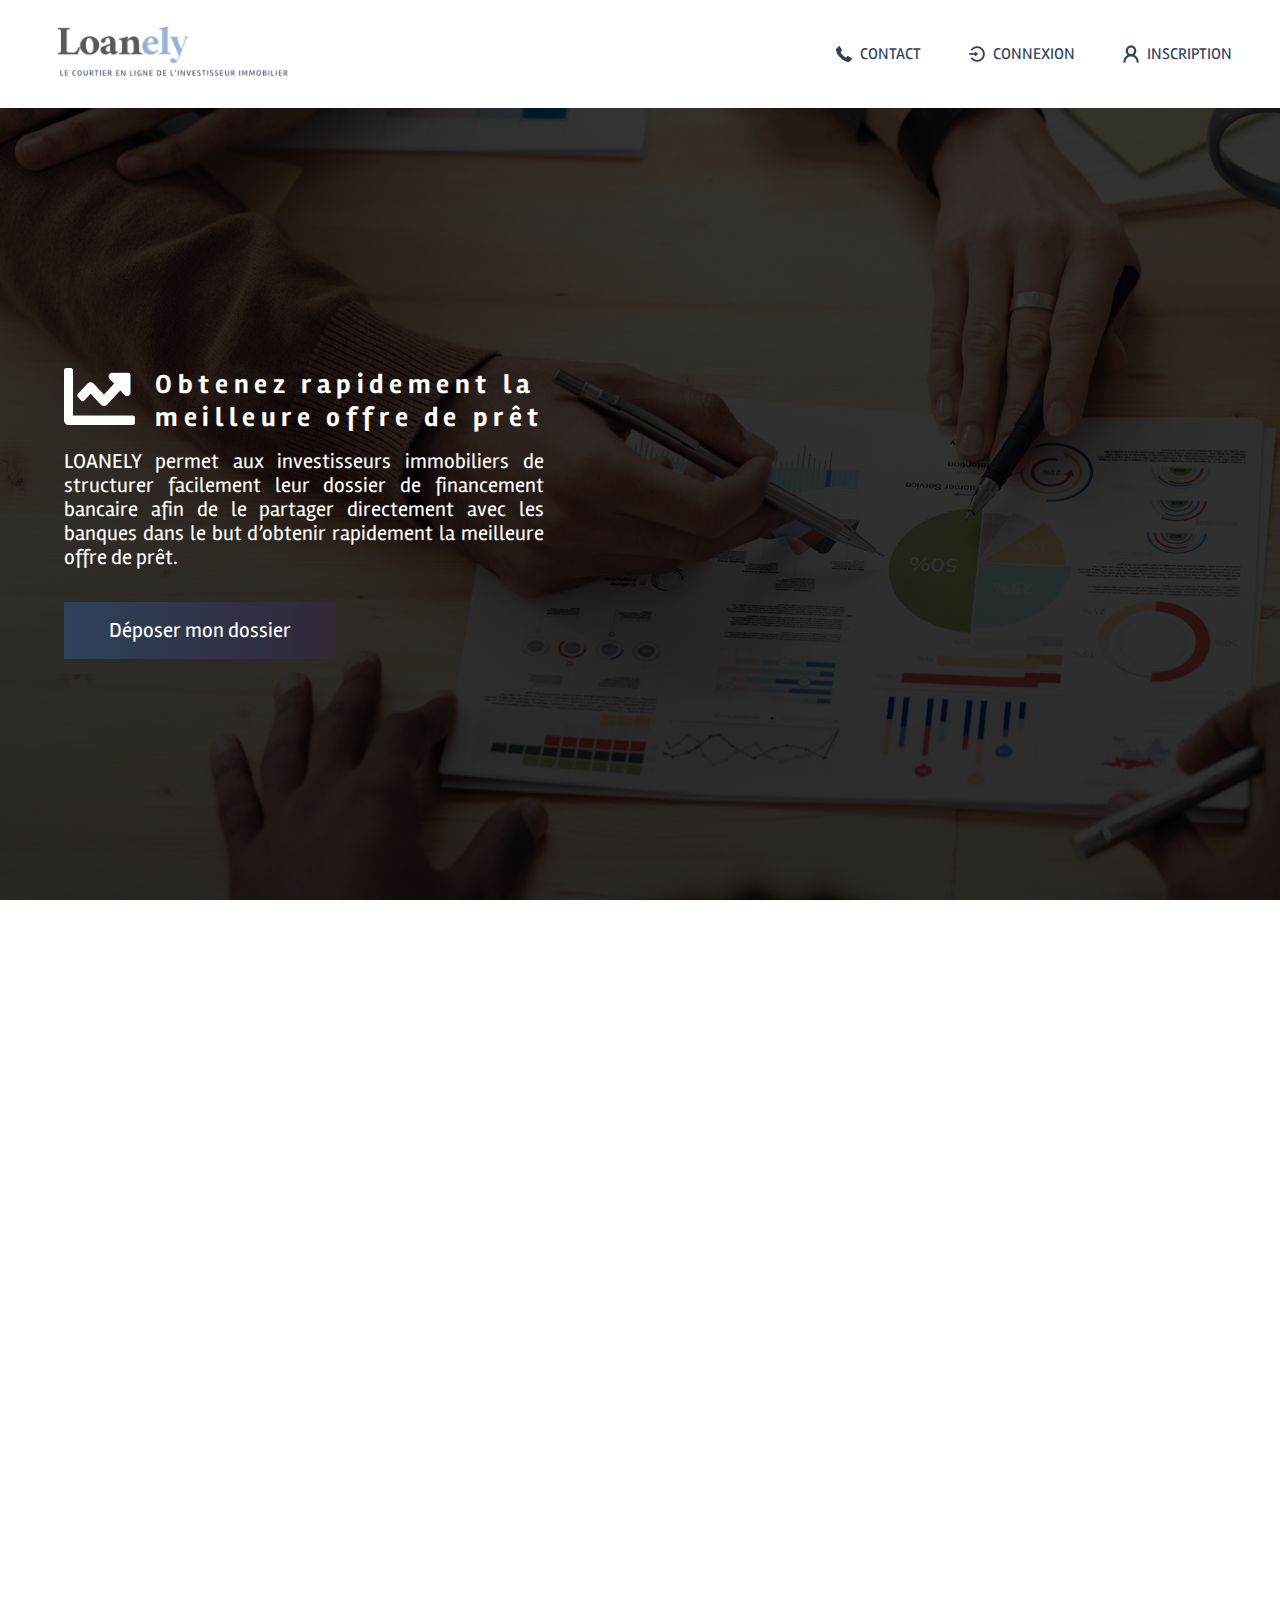
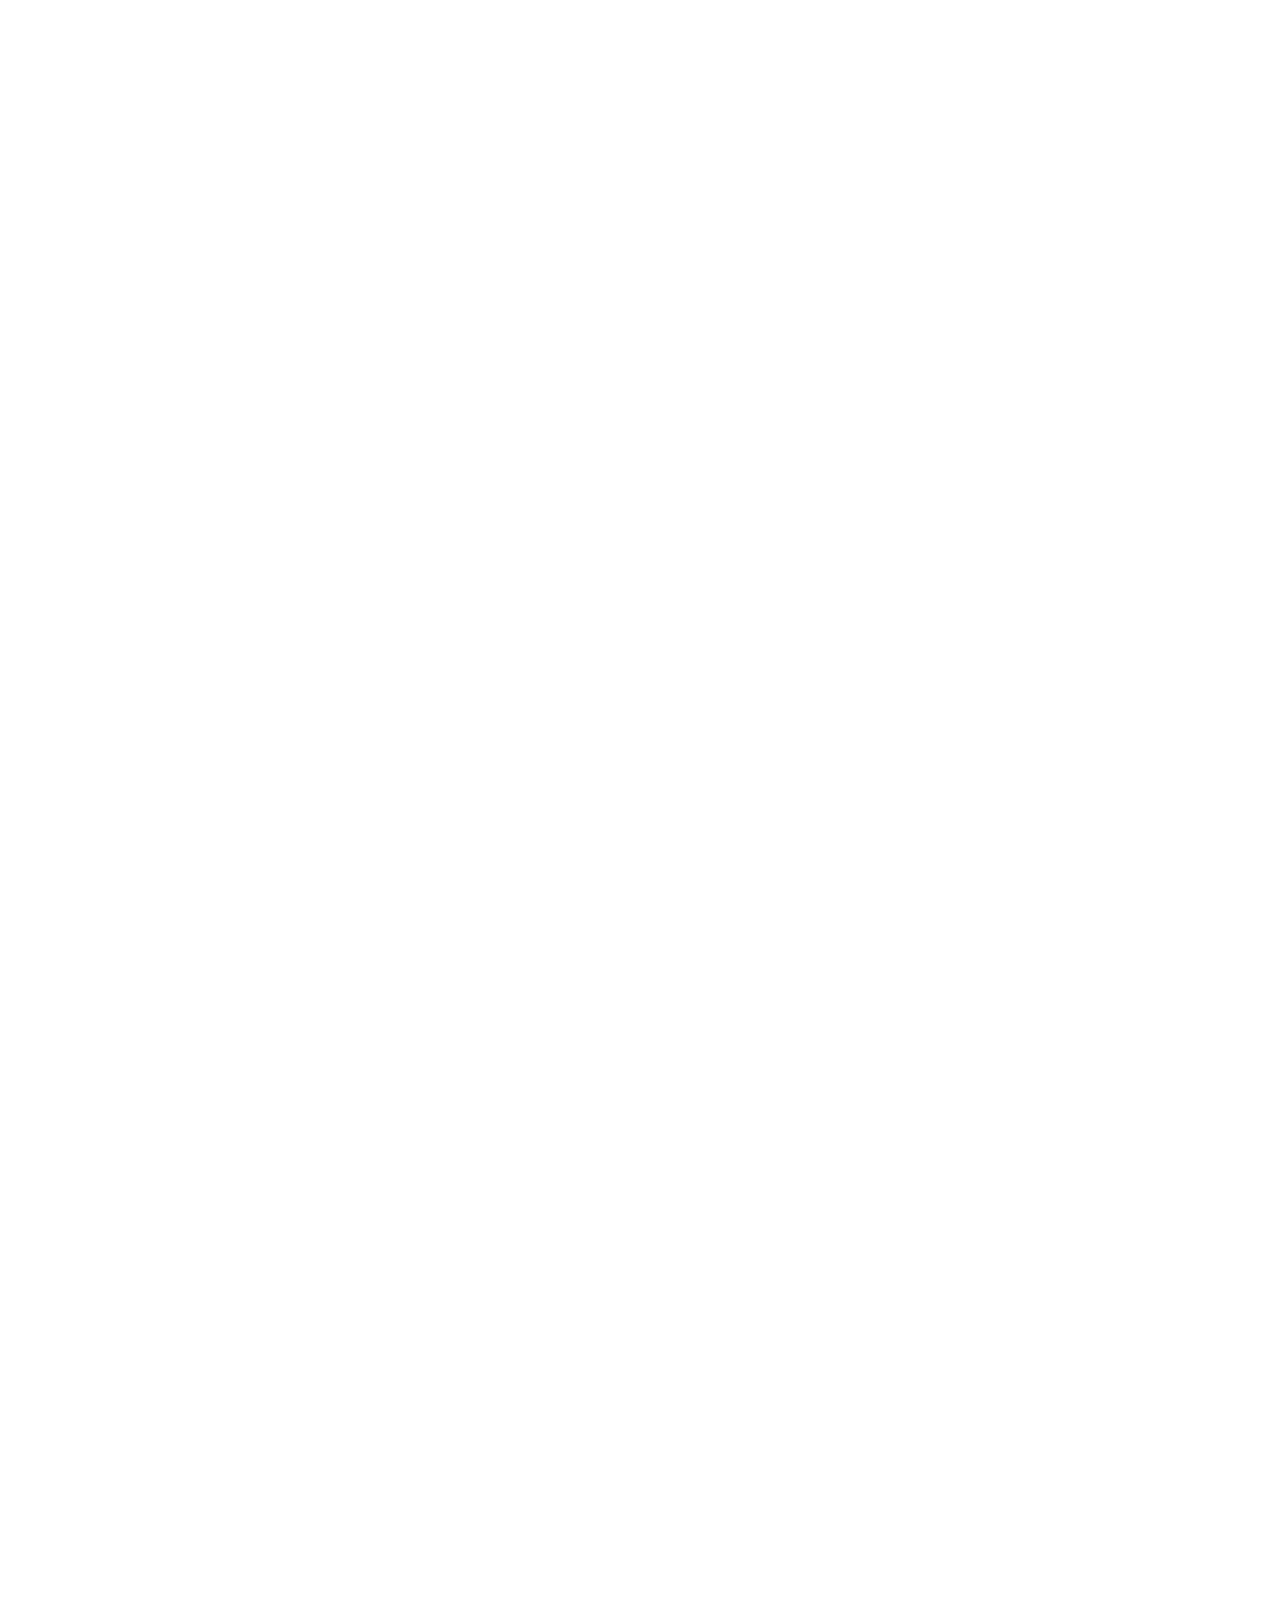
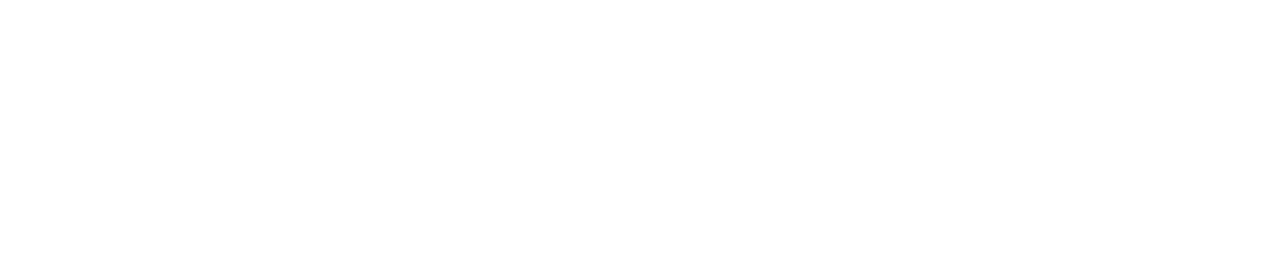
<file: index.html>
<!DOCTYPE html>
<html lang="fr">

<head>
    <meta charset="UTF-8">
    <meta name="viewport" content="width=device-width, initial-scale=1.0">
    <meta http-equiv="X-UA-Compatible" content="ie=edge">


    <link rel="stylesheet"
        href="https://cdnjs.cloudflare.com/ajax/libs/OwlCarousel2/2.1.6/assets/owl.carousel.min.css" />
    <link rel="stylesheet"
        href="https://cdnjs.cloudflare.com/ajax/libs/OwlCarousel2/2.1.6/assets/owl.theme.default.min.css" />
    <link rel="stylesheet" href="./css/index.css">
    <title>Loanely</title>
</head>

<body>


    <header>

        <!-- =================================NAV STARTS HERE===================================== -->
        <nav>
            <div id="logo">
                <img src="./assets/logos/loanelyLogoSlogan.png" alt="logo">
            </div>

            <div id="menu">

                <ul>
                    <li><a href="./html/contact.html"> <img src="./assets/icons/accueil/contact.png" alt=""> CONTACT</a>
                    </li>
                    <li><a href="#"> <img src="./assets/icons/accueil/connexion.png" alt=""> CONNEXION</a></li>
                    <li><a href="./html/inscription.html"> <img src="./assets/icons/accueil/inscription.png" alt="">
                            INSCRIPTION</a></li>
                </ul>

            </div>
        </nav>

    </header>

    <!-- =================================MAIN STARTS HERE===================================== -->


    <main>

        <!-- ====================SECTION 1 STARTS HERE============================ -->
        <section>
            <article>
                <div class="txt-photo">
                    <img id="indice" src="./assets/icons/accueil/indice.png" alt="">
                    <h1> Obtenez rapidement la <br> meilleure offre de prêt</h1>
                </div>
                <div class="txt">
                    <p>LOANELY permet aux investisseurs immobiliers de structurer facilement leur dossier de financement
                        bancaire afin de le partager directement avec les banques dans le but d’obtenir rapidement la
                        meilleure offre de prêt.</p>
                </div>
                <a href="./html/formulaire.html">Déposer mon dossier</a>

            </article>
        </section>


        <!-- ====================SECTION 2 STARTS HERE============================ -->

        <section>
            <article>
                <div class="allIcons">
                <div class="demarche-icon">
                    <img class="pictos" src="./assets/icons/accueil/form.png" alt="">
                    <h3>Remplir le formulaire</h3>
                    <img src="./assets/icons/accueil/deuxPoints.png" alt="">
                </div>

                <div class="demarche-icon">
                    <img class="pictos" src="./assets/icons/accueil/upload.png" alt="">
                    <h3>Déposer vos documents</h3>
                    <img src="./assets/icons/accueil/deuxPoints.png" alt="">
                </div>

                <div class="demarche-icon">
                    <img class="pictos" src="./assets/icons/accueil/USER.png" alt="">
                    <h3>Valider votre inscription</h3>
                    <img src="./assets/icons/accueil/deuxPoints.png" alt="">
                </div>

                <div class="demarche-icon">
                    <img class="pictos" src="./assets/icons/accueil/hand.png" alt="">
                    <h3>Recevez les meileurs offres<br>dans votre espace personnel</h3>
                </div>
            </div>
            </article>

            <article>
                <h2>NOUVEAU PROJET<br>DANS LES CARTONS?</h2>
                <p>Pellentesque varius vehicula erat ac dignissim. Donec auctor, nibh quis lobortis feugiat, <br> lorem
                    magna
                    bibendum metus, id rutrum mi ex a urna. <br> Duis sed diam vestibulum, mattis velit eu, maximus
                    velit lorem magna.
                </p>
                <a href="./html/formulaire.html">Démarrer mon Projet</a>

                <p>Déjà inscrit?<a href='#'>Se connecter</a></p>
                <a href="./html/calculMensualite.html">Calculez votre mensualité</a>


            </article>


        </section>


        <!-- ====================SECTION 3 STARTS HERE============================ -->

        <section>

            <article class="slide">
                <img src="./assets/icons/accueil/circleQuoi.png" alt="">
                <p>Pellentesque varius vehicula erat ac dignissim. Donec auctor, nibh quis lobortis feugiat, lorem magna
                    bibendum metus, id rutrum mi ex a urna. <br> <br> Duis sed diam vestibulum, mattis velit eu, maximus
                    velit.
                    Pellentesque varius vehicula erat ac dignissim. Donec auctor, nibh quis lobortis feugiat, lorem
                </p>
                <a href=""><img src="./assets/icons/accueil/plus.png" alt="">&nbsp;En savoir plus</a>
            </article>


            <article class="slide">
                <img src="./assets/icons/accueil/circlePourquoi.png" alt="">
                <p>Pellentesque varius vehicula erat ac dignissim. Donec auctor, nibh quis lobortis feugiat, lorem magna
                    bibendum metus, id rutrum mi ex a urna. Duis sed <br> <br> diam vestibulum, mattis velit eu, maximus
                    velit.
                    Pellentesque varius vehicula erat ac dignissim. Donec auctor, nibh quis lobortis feugiat, lorem
                </p>
                <a href=""><img src="./assets/icons/accueil/plus.png" alt="">&nbsp;En savoir plus</a>
            </article>

            <article class="slide">
                <img src="./assets/icons/accueil/circleComment.png" alt="">
                <p>Pellentesque varius vehicula erat ac dignissim. Donec auctor, nibh quis lobortis feugiat, lorem magna
                    bibendum metus, id rutrum mi ex a urna. Duis sed diam vestibulum. <br> <br> Mattis velit eu, maximus
                    velit.
                    Pellentesque varius vehicula erat ac dignissim. Donec auctor, nibh quis lobortis feugiat, lorem
                </p>
                <a href=""><img src="./assets/icons/accueil/plus.png" alt="">&nbsp;En savoir plus</a>
            </article>

            <article class="slide">
                <img src="./assets/icons/accueil/circlePourquoi1.png" alt="">
                <p>Pellentesque varius vehicula erat ac dignissim. Donec auctor, nibh quis lobortis feugiat, lorem magna
                    bibendum metus, id rutrum mi ex a urna. Duis sed diam vestibulum, mattis velit eu, maximus velit.
                    <br> <br>
                    Pellentesque varius vehicula erat ac dignissim. Donec auctor, nibh quis lobortis feugiat, lorem
                </p>

                <a href=""><img src="./assets/icons/accueil/plus.png" alt="">&nbsp;En savoir plus</a>
            </article>
            <p id="btn-left">&#8249;</p>
            <p id="btn-right">&#8250;</p>

        </section>






        <!-- ====================SECTION 4 STARTS HERE============================ -->
        <section>

            <article>

                <div class="stat-txt">
                    <p>Pellentesque varius vehicula erat ac dignissim. Donec auctor, nibh quis lobortis feugiat, lorem
                        magna bibendum metus, id rutrum mi ex a urna. <br> Duis sed diam vestibulum, mattis velit eu,
                        maximus
                        velit.</p>
                </div>

                <div class="stat-nums">
                    <div class="txt-percentage">
                        <h3>Rapidité</h3>
                        <h3>90%</h3>
                    </div>
                    <div class="txt-percentage">
                        <h3>Taux d’acceptation</h3>
                        <h3>70%</h3>
                    </div>
                    <div class="txt-percentage">
                        <h3>Investisseurs</h3>
                        <h3>378</h3>
                    </div>
                    <div class="txt-percentage">
                        <h3>Visiteurs par jour</h3>
                        <h3>1736</h3>
                    </div>

                </div>
            </article>

            <div class="partenaire">
                <h3>Nos Partenaires</h3>
            </div>


            <div class="owl-carousel">
                <img src="./assets/logos/Group 110.png" alt="">
                <img src="./assets/logos/Group 111.png" alt="">
                <img src="./assets/logos/Group 112.png" alt="">
                <img src="./assets/logos/Group 113.png" alt="">
                <img src="./assets/logos/Group 114.png" alt="">
                <img src="./assets/logos/Group 115.png" alt="">
                <img src="./assets/logos/Group 116.png" alt="">
                <img src="./assets/logos/Group 117.png" alt="">
                <img src="./assets/logos/Group 118.png" alt="">
                <img src="./assets/logos/Group 119.png" alt="">
            </div>

        </section>




        <!-- ====================FOOTER STARTS HERE============================ -->




        <footer>

            <div id="logo">
                <img src="./assets/logos/logo bas.png" alt="">
            </div>

            <div class="liens-footer">

                <div>
                    <a href="#">Qui Somme Nous?</a>
                    <a href="./html/interfaceBanque.html">Espace Banque</a>
                    <a href="#">Espace Client</a>
                </div>

                <div>
                    <a href="#">Politique de confidentialité</a>
                    <a href="#">Recrutement</a>
                    <a href="./html/contact.html">Contactez-Nous</a>
                </div>

                <div>
                    <a href="#">Plan de Site</a>
                    <a href="#">CGV</a>
                    <a href="#">Mentions Legales</a>
                </div>

            </div>

        </footer>


    </main>

    <!-- =================  //////// START SCRIPT FOR PARTNERS SLIDER========================== -->

    <script type="text/javascript" src="./js/index.js"></script>

    <script src="https://ajax.googleapis.com/ajax/libs/jquery/3.1.1/jquery.min.js"></script>
    <script src="https://cdnjs.cloudflare.com/ajax/libs/OwlCarousel2/2.1.6/owl.carousel.min.js"></script>
    <script src="./js/caroussel.js"></script>

</body>

</html>
</file>
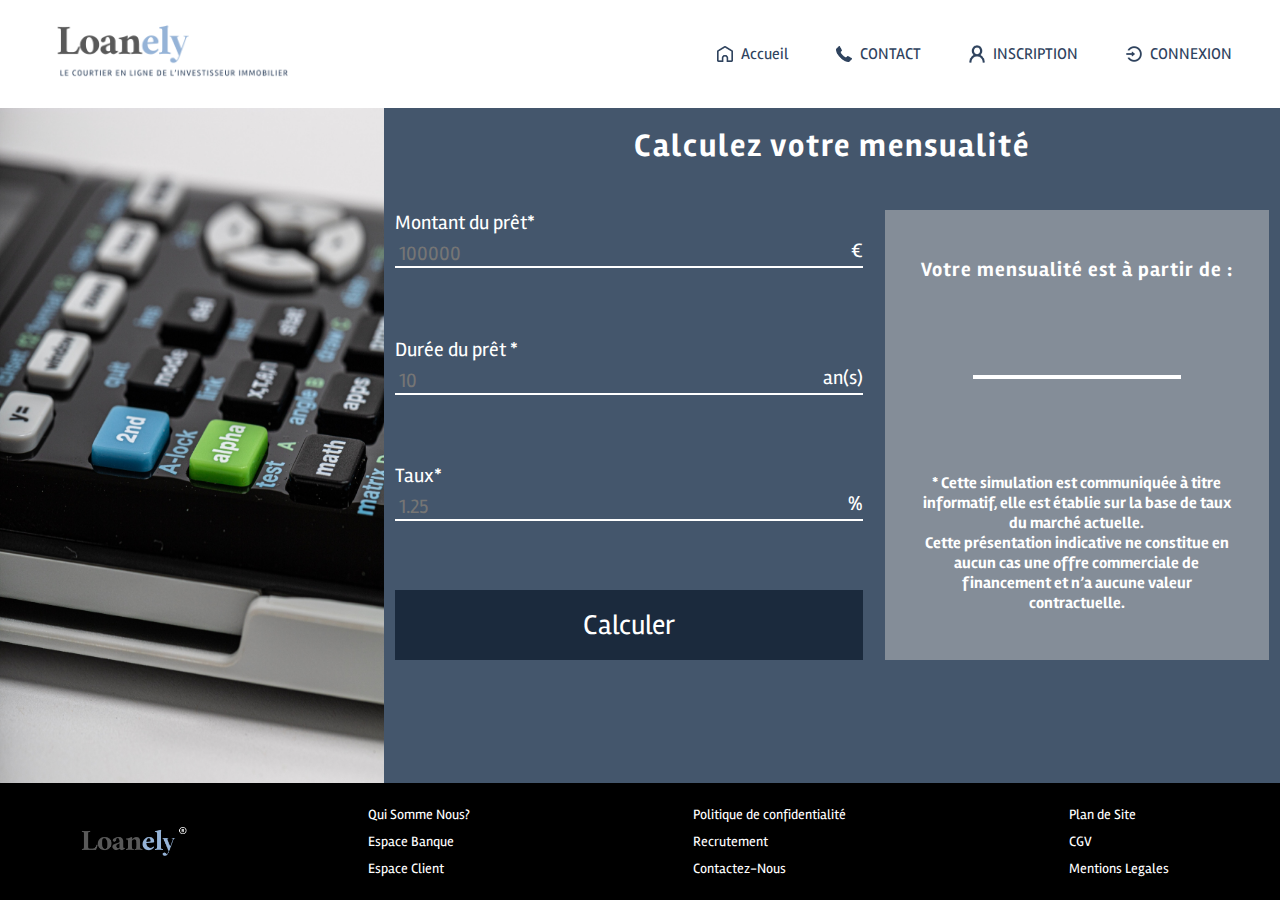
<file: html/calculMensualite.html>
<!DOCTYPE html>
<html lang="fr">

<head>
    <meta charset="UTF-8">
    <meta name="viewport" content="width=device-width, initial-scale=1.0">
    <meta http-equiv="X-UA-Compatible" content="ie=edge">
    <link rel="stylesheet" type="text/css" href="../css/calcul.css">
    <link rel="stylesheet" href="../css/DefautNavFooter.css">
    <title>Calculez votre mensualité</title>
</head>

<main>

    <body>
            <header>
                    <nav>
                      <div id="logo">
                        <img src="../assets/logos/loanelyLogoSlogan.png" alt="logo" />
                      </div>
              
                      <div id="menu">
                        <ul>
                          <li>
                            <a href="../index.html">
                              <img src="../assets/icons/contact/accueil.png" alt="" />
                              Accueil</a
                            >
                          </li>
                          <li>
                            <a href="../html/contact.html">
                              <img src="../assets/icons/accueil/contact.png" alt="" />
                              CONTACT</a
                            >
                          </li>
              
                          <li>
                            <a href="../html/inscription.html">
                              <img src="../assets/icons/accueil/inscription.png" alt="" />
                              INSCRIPTION</a
                            >
                          </li>
              
                          <li>
                            <a href="#">
                              <img src="../assets/icons/accueil/connexion.png" alt="" />
                              CONNEXION</a
                            >
                          </li>
                        </ul>
                      </div>
                    </nav>
                  </header>
        <section>

            <article id='photo'>
                <img id='calculate' src='../assets/images/calcul/calculatrice.png'>
            </article>

            <article id='calcule'>
                <h3>Calculez votre mensualité</h3>
                <div class='containerCalcul'>
                    <div id='containerForm'>
                        <form>
                            <div>
                                <label for='montant'>Montant du prêt*</label><br>
                                <div class='containQuest'>
                                    <input name='montant' value='' type='text' id='montant' step='500' pattern="[0-9]{10}" placeholder='100000'/>
                                    <div class='indic'>€</div>
                                </div>
                            </div>
                            <div>
                                <label for='duree'>Durée du prêt *</label><br>
                                <div class='containQuest'>
                                    <input name='duree' value='' type='text' id='duree' placeholder="10"/>
                                    <div class='indic anneePos'>an(s)</div>
                                </div>
                            </div>
                            <div>
                                <label for='taux'>Taux*</label><br>
                                <div class='containQuest'>
                                    <input name='taux' type='text' step='0.05' value='' id='taux' placeholder="1.25" />
                                    <div class='indic'>%</div>
                                </div>
                            </div>
                            
                                <button id='calculer'>Calculer</button>
                            
                        </form>
                    </div>

                    <div id='containerResult'>

                        <div id='result'>
                            <h4>Votre mensualité est à partir de : </h4>
                            <div id="flex">
                                <span id='result2'></span>
                            </div>
                            <p>* Cette simulation est communiquée à titre informatif, elle est établie sur la base de
                                taux du marché actuelle. <br> Cette présentation indicative ne constitue en aucun cas une
                                offre commerciale de financement et n’a aucune valeur contractuelle.</p>
                        </div>
                    </div>
                </div>
            </article>

        </section>
        <footer>

            <div id="logo">
                <img src="../assets/logos/logo bas.png" alt="">
            </div>

            <div class="liens-footer">

                <div>
                    <a href="#">Qui Somme Nous?</a>
                    <a href="#">Espace Banque</a>
                    <a href="#">Espace Client</a>
                </div>

                <div>
                    <a href="#">Politique de confidentialité</a>
                    <a href="#">Recrutement</a>
                    <a href="#">Contactez-Nous</a>
                </div>

                <div>
                    <a href="#">Plan de Site</a>
                    <a href="#">CGV</a>
                    <a href="#">Mentions Legales</a>
                </div>

            </div>

        </footer>
        <script>
            console.log(document.querySelectorAll('.indic p :nth-child(2)'))
            let calculer = document.getElementById("calculer")
            calculer.addEventListener("click", function (e) {
                e.preventDefault()
                let montant = parseInt(document.getElementById('montant').value);
                let duree = parseInt(document.getElementById('duree').value);
                let taux = parseInt(document.getElementById('taux').value);
                let result = (montant + (montant * (taux / 100))) / duree / 12;
                let afficheResult = document.getElementById('result2');
                afficheResult.textContent = result.toFixed(2) + '€';
            })          
        </script>
    </body>
</main>

</html>
</file>
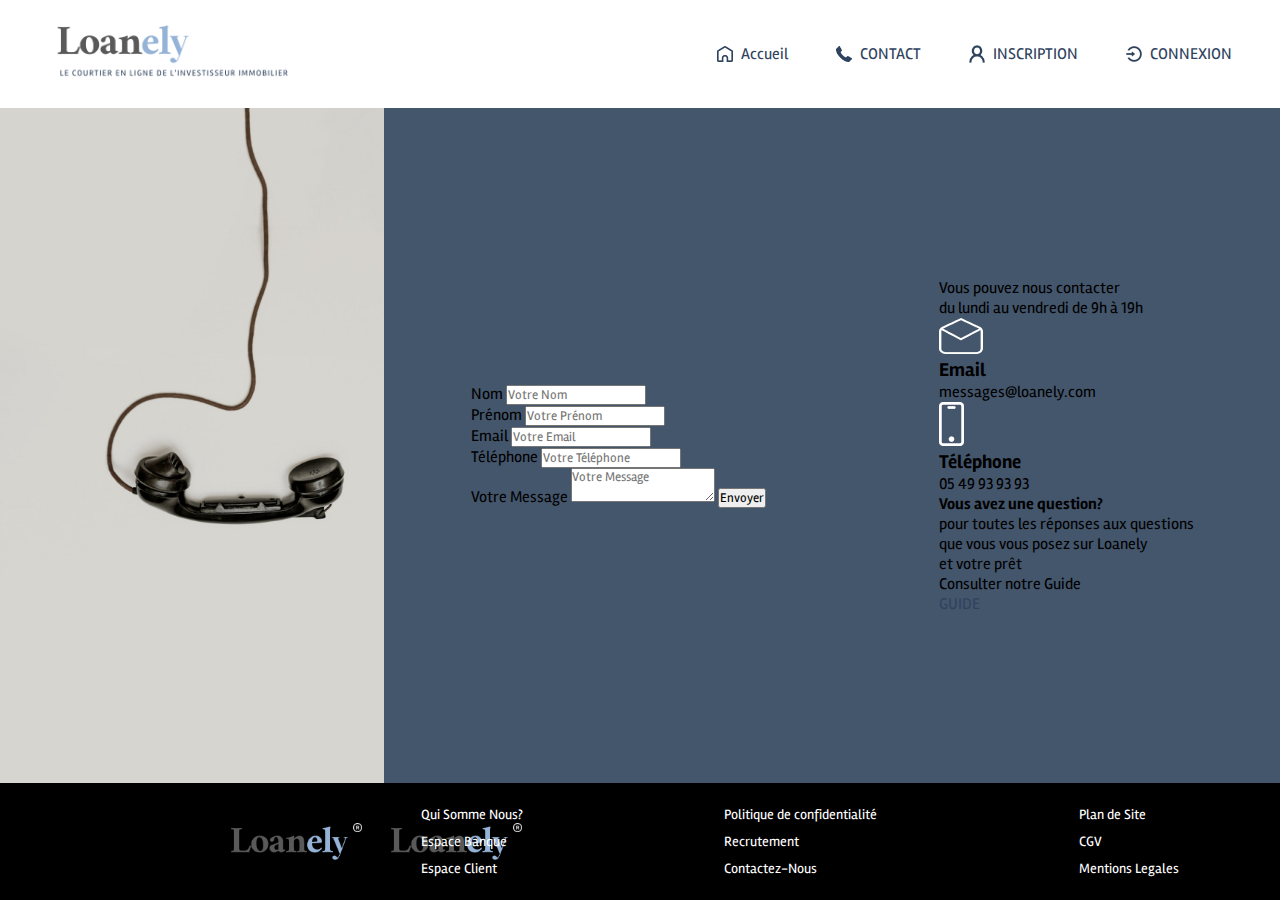
<file: html/contact.html>
<!DOCTYPE html>
<html lang="fr">

<head>
    <meta charset="UTF-8" />
    <meta name="viewport" content="width=device-width, initial-scale=1.0" />
    <meta http-equiv="X-UA-Compatible" content="ie=edge" />
    <link rel="stylesheet" href="../css/DefautNavFooter.css" />
    <link rel="stylesheet" href="../css/contact.css" />
    <title>Contact</title>
</head>

<body>
    <!-- =================================NAV STARTS HERE===================================== -->
    <header>
        <nav>
            <div id="logo">
                <img src="../assets/logos/loanelyLogoSlogan.png" alt="logo" />
            </div>

            <div id="menu">
                <ul>
                    <li>
                        <a href="../index.html">
                            <img src="../assets/icons/contact/accueil.png" alt="" />
                            Accueil</a>
                    </li>
                    <li>
                        <a href="../html/contact.html">
                            <img src="../assets/icons/accueil/contact.png" alt="" />
                            CONTACT</a>
                    </li>

                    <li>
                        <a href="../html/inscription.html">
                            <img src="../assets/icons/accueil/inscription.png" alt="" />
                            INSCRIPTION</a>
                    </li>

                    <li>
                        <a href="#">
                            <img src="../assets/icons/accueil/connexion.png" alt="" />
                            CONNEXION</a>
                    </li>
                </ul>
            </div>
        </nav>
    </header>

    <!-- =================================MAIN STARTS HERE===================================== -->

    <main>
        <section>

            <article class="img-left">
                <!-- <img src="../assets/images/contact/phone.jpg" alt="" /> -->
            </article>

            <article class="info-contact">
                <form name="message" method="post">
                    <div class="lineOne">

                        <div class="nom">
                            <label for="nom">Nom</label>
                            <input type="text" id="nom" name="nom" placeholder="Votre Nom" />
                        </div>

                        <div class="prenom">
                            <label for="prenom">Prénom</label>
                            <input type="text" id="prenom" name="prenom" placeholder="Votre Prénom" />
                        </div>
                    </div>

                    <div class="lineOne">

                        <div class="email">
                            <label for="mail">Email</label>
                            <input type="text" id="email" name="emil" placeholder="Votre Email" />
                        </div>
                        <div class="tel">
                            <label for="telephone">Téléphone</label>
                            <input type="text" id="telephone" name="telephone" placeholder="Votre Téléphone" />
                        </div>
                    </div>
                    <div class="msg">
                        <label for="message">Votre Message</label>
                        <textarea id="message" name="message" placeholder="Votre Message"></textarea>
                        <input type="submit" value="Envoyer">
                    </div>

                </form>

                <div class="txt">
                    <p>
                        Vous pouvez nous contacter <br />
                        du lundi au vendredi de 9h à 19h
                    </p>
                    <div class="contain-info">
                        <div class="adresse-mail">
                            <img src="../assets/icons/contact/mail.png" alt="" />
                            <h3>Email</h3>
                        </div>
                        <p>messages@loanely.com</p>
                    </div>

                    <div class="contain-info">
                        <div class="phone">
                            <img src="../assets/icons/contact/mobile.png" alt="" />
                            <h3> Téléphone</h3>
                        </div>
                        <p>05 49 93 93 93</p>
                    </div>

                    <p>
                        <strong>Vous avez une question?</strong> <br />
                        pour toutes les réponses aux questions <br> que vous vous posez sur Loanely<br>
                        et votre prêt<br> Consulter notre Guide
                    </p>
                    <a class="guide" href="../html/guide.html" style="align-self: center;">GUIDE</a>
                </div>
            </article>
        </section>
    </main>

    <!-- =================================FOOTER HERE===================================== -->
    <footer>
        <div id="logo">
<<<<<<< HEAD
<<<<<<< HEAD

            <img src="../assets/logos/logo bas.png" alt="logo">

=======
            <img src="../assets/logos/logo bas.png" alt="" />
>>>>>>> dc26c0da7f7679a9c39b5f061fcd5aefb8ac95ab
=======


            <img src="../assets/logos/logo bas.png" alt="logo">


            <img src="../assets/logos/logo bas.png" alt="" />

>>>>>>> 72f91f4f97de2e4134ae96c1b9a6d41164718ec8
        </div>

        <div class="liens-footer">
            <div>
                <a href="#">Qui Somme Nous?</a>
                <a href="../html/interfaceBanque.html">Espace Banque</a>
                <a href="#">Espace Client</a>
            </div>

            <div>
                <a href="#">Politique de confidentialité</a>
                <a href="#">Recrutement</a>
                <a href="../html/contact.html">Contactez-Nous</a>
            </div>

            <div>
                <a href="#">Plan de Site</a>
                <a href="#">CGV</a>
                <a href="#">Mentions Legales</a>
            </div>
        </div>
    </footer>
</body>

</html>
</file>
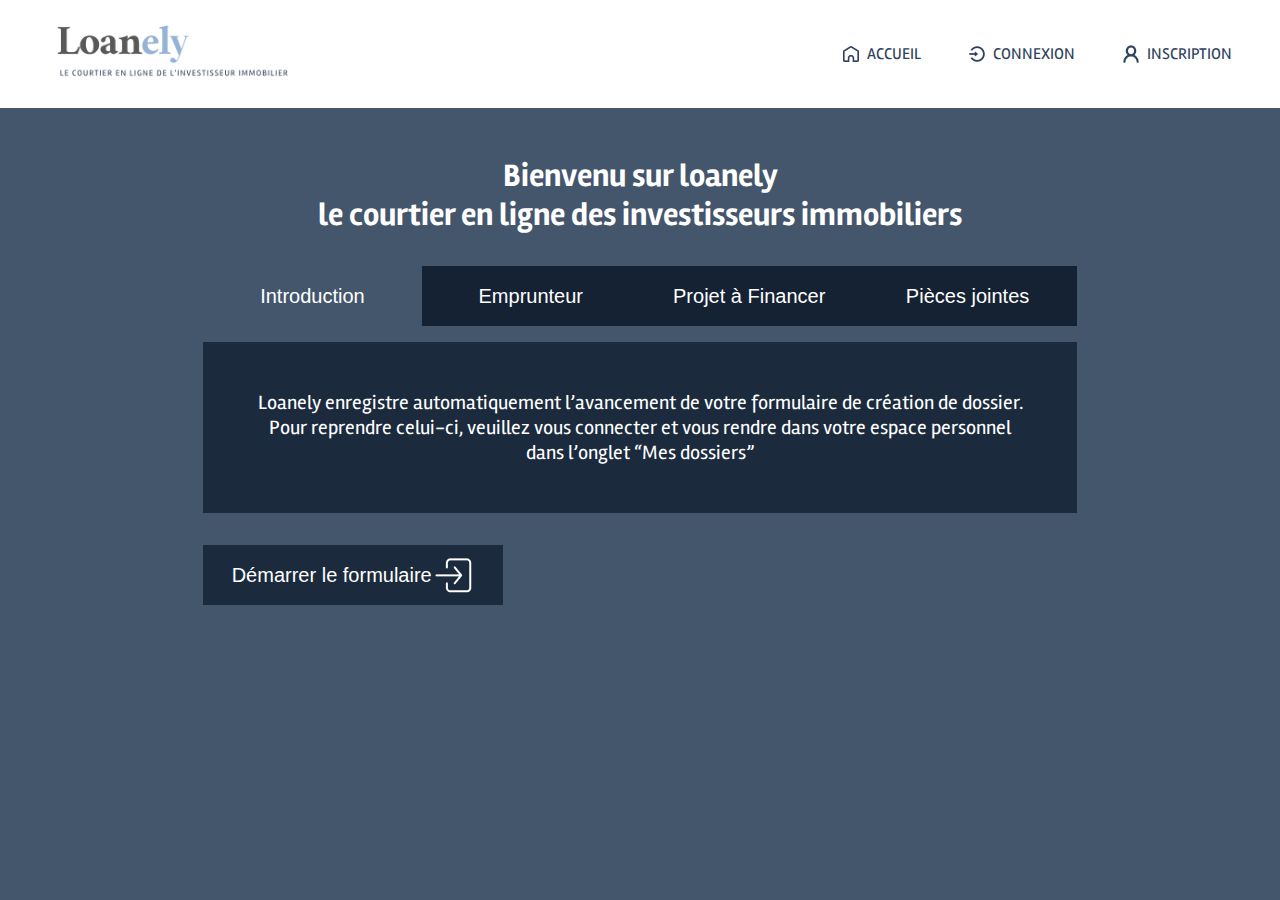
<file: html/formulaire.html>
<!DOCTYPE html>
<html lang="fr">

<head>
    <meta charset="UTF-8">
    <meta name="viewport" content="width=device-width, initial-scale=1.0">
    <meta http-equiv="X-UA-Compatible" content="ie=edge">
    <link rel="stylesheet" href="../css/DefautNavFooter.css">
    <link rel="stylesheet" href="../css/formulaire.css">

    <title>Formulaire</title>
</head>

<body>
    <header>

        <!-- =================================NAV STARTS HERE===================================== -->
        <nav>
            <div id="logo">
                <img src="../assets/logos/loanelyLogoSlogan.png" alt="logo">
            </div>

            <div id="menu">

                <ul>
                    <li><a href="../index.html"> <img src="../assets/icons/inscription/accueil.png" alt=""> ACCUEIL</a>
                    </li>
                    <li><a href="#"> <img src="../assets/icons/inscription/connexion.png" alt=""> CONNEXION</a></li>
                    <li><a href="inscription.html"> <img src="../assets/icons/inscription/inscription.png" alt="">
                            INSCRIPTION</a></li>
                </ul>

            </div>
        </nav>

    </header>

    <!-- =================================DEBUT du formulaire ===================================== -->

    <main>
        <section>
            <header>
                <h2>Bienvenu sur loanely<br>le courtier en ligne des investisseurs immobiliers </h2>
            </header>

            <!-- ================================= les quatres onglets ================================ -->

            <div class="tab" id="tab">
                <button class="tablinks active">Introduction</button>
                <button disabled class="tablinks">Emprunteur</button>
                <button disabled class="tablinks">Projet à Financer</button>
                <button disabled class="tablinks">Pièces jointes</button>
            </div>

            <!-- ================================= 1er ARTICLE de l'introduction ===================================== -->

            <article id="introduction" class="tabcontent">
                <div class="intro">
                    <p>Loanely enregistre automatiquement l’avancement de votre formulaire de création de dossier. Pour
                        reprendre celui-ci, veuillez vous connecter et vous rendre dans votre espace personnel dans
                        l’onglet “Mes dossiers”</p>
                </div>

                <!-- ================================ button pour démarrer le formulaire ========================= -->

                <div id="btnIntro" class="btn">
                    <button id="demarrer">Démarrer le formulaire<img
                            src="../assets/icons/formulaire/suivant.png"></button>
                </div>

                <!-- ================================ Message dans le cas de ne pas signer la promesse ================ -->

                <div id="ventSign">
                    <p>Nous vous conseillons de signer la promesse de vente avant de commencer à monter votre
                        dossier de financement car vous aurez besoin des informations contenues dans votre promesse
                        pour déposer votre dossier.</p>
                    <button id="poursuivre">Poursuivre</button>
                </div>

                <!-- ================================ la question 1 ========================= -->

                <div id="question1" class="question">
                    <div>
                        <p>Avez-vous déjà signé la promesse de vente?</p>

                    </div>
                    <div>
                        <div>
                            <input type="radio" name="promesse" value="oui" id="oui1">
                            <label for="oui1">Oui</label>
                        </div>

                        <div>
                            <input type="radio" name="promesse" value="non" id="non1">
                            <label for="non1">Non</label>
                        </div>
                    </div>
                </div>

                <!-- ================================ Bouton pour annuler ========================= -->

                <div id="btnIntro1" class="btn">
                    <button id="annuler1">Annuler</button>
                </div>

                <!-- ================================ la question 2 ========================= -->

                <div id="question2" class="question">
                    <div>
                        <p>Vous achetez par l'intermédiaire d'une société?</p>
                    </div>
                    <div>
                        <div>
                            <input type="radio" name="societe" value="oui" id="oui2">
                            <label for="oui2">Oui</label>
                        </div>
                        <div>
                            <input type="radio" name="societe" value="non" id="non2">
                            <label for="non2">Non</label>

                        </div>
                    </div>
                </div>

                <!-- ================================ Bouton pour annuler ========================= -->
                <div id="btnIntro2" class="btn">
                    <button id="annuler3">Annuler</button>
                </div>

                <!-- ================================ Si l'achat via une société ========================= -->
                <form>
                    <div id="societe">
                        <div>
                            <label for="nomSociete">Nom de la société</label>
                            <input type="text" name="nomSociete" id="nomSociete">
                        </div>

                        <div>
                            <label>Est-elle déjà immatriculée?</label>
                            <div id="immat">
                                <div>
                                    <input type="radio" name="ouiImmat" id="ouiImmat">
                                    <label for="ouiImmat">Oui</label>
                                </div>
                                <div>
                                    <input type="radio" name="ouiImmat" id="nonImmat">
                                    <label for="nonImmat">Non</label>
                                </div>
                            </div>

                        </div>
                        <div class="ouiImmat">
                            <label for="siret" style="opacity: .3;">N° de Siret</label>
                            <input disabled type="text" name="siret" id="siret" style="opacity: .3;">
                        </div>
                        <div class="ouiImmat">
                            <label for="adresseSociete" style="opacity: .3;">Address</label>
                            <input disabled type="text" name="adresseSociete" id="adresseSociete" style="opacity: .3;">
                        </div>
                        <div class="ouiImmat">
                            <label for="codeSociete" style="opacity: .3;">Code postal</label>
                            <input disabled type="text" name="codeSociete" id="codeSociete" style="opacity: .3;">
                        </div>
                        <div class="ouiImmat">
                            <label for="villeSociete" style="opacity: .3;">Ville</label>
                            <input disabled type="text" name="villeSociete" id="villeSociete" style="opacity: .3;">
                        </div>
                    </div>
                </form>
                <!-- ================================ Fin si ========================= -->

                <!-- =============== Bouton pour annuler ou pour passer à l'étape suivant (emprunteur) ========== -->
                <div class="btn" id="btn2">
                    <button id="annuler2">Annuler</button>
                    <button id="etape2">Etape suivante<img
                        src="../assets/icons/formulaire/suivant.png"></button>
                </div>
            </article>

            <!-- ================================= 2er ARTICLE de lemprunteur ===================================== -->

            <article id="emprunteur" class="tabcontent">
                <form action="" id="divForm">

                    <!-- ====================== Info personnelles de l'emprunteur =================== -->
                    <h3>Info Personnel</h3>
                    <div id="infoPersonnel" class="infoPersonnel">
                        <div>
                            <label for="prenom">PRENOM *</label>
                            <input type="text" name="prenom" id="prenom" required pattern="[A-Za-z]">
                        </div>
                        <div>
                            <label for="nom">NOM *</label>
                            <input type="text" name="nom" id="nom" required pattern="[A-Za-z]">
                        </div>
                        <div>
                            <label for="date">Date de naissance *</label>
                            <input type="date" name="date" id="date" required>
                        </div>
                        <div>
                            <label for="lieu">Lieu de naissance</label>
                            <input type="text" name="lieu" id="lieu">
                        </div>
                        <div>
                            <label for="nationalite">Nationalité</label>
                            <input type="text" name="nationalite" id="nationalite">
                        </div>
                        <div>
                            <label for="adresse">Adresse *</label>
                            <input type="text" name="adresse" id="adresse">
                        </div>
                        <div>
                            <label for="poste">Code Postal *</label>
                            <input type="text" name="poste" id="poste">
                        </div>
                        <div>
                            <label for="ville">Ville</label>
                            <input type="text" name="ville" id="ville">
                        </div>
                        <div>
                            <label for="pays">Pays</label>
                            <input type="text" name="pays" id="pays">
                        </div>
                        <div>
                            <label for="mail">Mail *</label>
                            <input type="email" name="mail" id="mail" required>
                        </div>
                        <div>
                            <label for="phone">Téléphone *</label>
                            <input type="tel" name="phone" id="phone" required pattern="[0-9]">
                        </div>

                        <div>
                            <label for="situation">Situation familiale</label>
                            <select name="situation" id="situation">
                                <option selected hidden></option>
                                <option value="celibataire">Célibataire</option>
                                <option value="marie">Marié(e)</option>
                                <option value="divorce">Divorcé(e)</option>
                                <option value="pacse">Pacsé(e)</option>
                                <option value="veuf">Veuf(ve)</option>
                            </select>
                        </div>


                        <div>
                            <label for="enfant">Enfants à charge</label>
                            <input type="text" name="enfant" id="enfant">

                        </div>

                        <div>
                            <label for="fumeur">Fumeur</label>
                            <select name="fumeur" id="fumeur">
                                <option selected hidden></option>
                                <option value="non-fumeur">Non-Fumeur</option>
                                <option value="fumeur">Fumeur</option>
                            </select>
                        </div>


                        <div>
                            <label for="tranche">Tranche Imposition France (1 part)</label>
                            <input type="text" name="tranche" id="tranche">
                        </div>

                        <div>
                            <label for="revenu">Revenu fiscal de référence</label>
                            <input type="text" name="revenu" id="revenu">
                        </div>

                    </div>

                    <!-- ================ bouton pour masquer ou afficher les info personnelles ============ -->
                    <p id="showHide">
                        <a id="hideBtn" href="#infoPersonnel">▲ Masquer les cases des info personnelles</a>
                        <a id="showBtn" href="#infoPersonnel">▼ Afficher les cases des info personnelles</a>
                    </p>

                    <!-- ====================== Chois de profession =================== -->
                    <div class="infoPersonnel">
                        <div id="typeProfession">
                            <label for="profession">Profession</label>
                            <select name="profession" id="profession">
                                <option selected hidden>Sélectionner votre profession</option>
                                <option value="public" id="public">Employé public</option>
                                <option value="prive" id="prive">Employé privé</option>
                                <option value="indep" id="indep">Indépendant</option>
                            </select>
                        </div>

                        <!-- ====================== Chois de contrat =================== -->
                        <div id="contrat">
                            <label for="typecontrat">Type de contrat</label>
                            <select name="typecontrat" id="typecontrat" disabled>
                                <option selected hidden>Sélectionner votre contrat</option>
                                <option value="cdi" id="public">CDI</option>
                                <option value="cdd" id="prive">CDD</option>
                                <option value="interim" id="indep">INTERIM</option>
                                <option value="autre" id="indep">AUTRE</option>
                            </select>
                        </div>
                    </div>

                    <!-- ====================== Si profession employé =================== -->
                    <div id="public-prive" class="formClass">
                        <div class="public">
                            <label for="dateContrat">Depuis le</label>
                            <input type="date" name="dateContrat" id="dateContrat">
                        </div>
                        <div class="public">
                            <label for="employeur">Nom de l'employeur</label>
                            <input type="text" name="employeur" id="employeur">
                        </div>
                        <div class="public">
                            <label for="adressEmployeur">Adresse l'employeur</label>
                            <input type="text" name="adressEmployeur" id="adressEmployeur">
                        </div>
                        <div class="public">
                            <label for="villeEmployeur">Code postal et Ville</label>
                            <input type="text" name="villeEmployeur" id="villeEmployeur">
                        </div>
                        <div class="public">
                            <label for="salaire">Salaire net/mois</label>
                            <input type="text" name="salaire" id="salaire">
                        </div>
                        <div class="public">
                            <label for="prime">Prime nette/mois (proratiser si prime annuelle)</label>
                            <input type="text" name="prime" id="prime">
                        </div>
                        <div class="public">
                            <label for="autreRevenu">Autres revenus</label>
                            <input type="text" name="autreRevenu" id="autreRevenu">
                        </div>
                    </div>
                    <!-- ====================== fin si =================== -->

                    <!-- ====================== Si profession indépendant =================== -->
                    <div id="independant" class="formClass">
                        <div class="indep">
                            <label for="nomEntreprise">Nom de l'entreprise</label>
                            <input type="text" name="nomEntreprise" id="nomEntreprise">
                        </div>
                        <div class="indep">
                            <label for="siretEntreprise">N° de Siret</label>
                            <input type="text" name="siretEntreprise" id="siretEntreprise">
                        </div>

                        <div class="indep">
                            <label for="remuneration">Rémunérations du gérant du dernier exercice clos</label>
                            <input type="text" name="remuneration" id="remuneration">
                        </div>
                        <div class="indep">
                            <label for="dividende">Dividendes perçus du dernier exercice clos</label>
                            <input type="text" name="dividende" id="dividende">
                        </div>
                    </div>
                    <!-- ====================== fin si =================== -->


                    <!-- ====================== choix propritaire ou locataire =================== -->
                    <div class="infoPersonnel" id="proprietaire">
                        <div>
                            <label for="residence">Vous êtes</label>
                            <select name="residence" id="residence">
                                <option selected hidden></option>
                                <option value="proprietaire">Propriétaire de ma résidence principale</option>
                                <option value="locataire" id="prive">Locataire</option>
                                <option value="heberge" id="indep">Hébergé à titre gratuit</option>
                            </select>
                        </div>
                    </div>

                    <!-- ====================== Si propriétaire =================== -->
                    <div id="propr" class="formClass">
                        <div>
                            <label for="creditMensuel">Crédit mensuel</label>
                            <input type="text" name="creditMensuel" id="creditMensuel">
                        </div>
                        <div>
                            <label for="valorisation">Valorisation de la résidence principale</label>
                            <input type="text" name="valorisation" id="valorisation">
                        </div>
                        <div>
                            <label for="rembourser">En cours de crédit restant à rembourser</label>
                            <input type="text" name="rembourser" id="rembourser">
                        </div>
                        <!-- ====================== Si locataire =================== -->
                        <div>
                            <label for="loyer">Loyer mensuel</label>
                            <input type="text" name="loyer" id="loyer">
                        </div>
                    </div>

                    <!-- ====================== question s'il a un crédit =================== -->
                    <div class="radioBtn" id="creditConsommation">
                        <label>Avez-vous des crédits à la consommation ou crédits étudiants?</label>
                        <div id="credit">

                            <div>
                                <input type="radio" name="ouiCredit" id="ouiCredit">
                                <label for="ouiCredit">Oui</label>
                            </div>
                            <div>
                                <input type="radio" name="ouiCredit" id="nonCredit">
                                <label for="nonCredit">Non</label>
                            </div>

                        </div>
                    </div>

                    <!-- ====================== Si oui il un crédit =================== -->
                    <div id="mensualite" class="formClass">
                        <div>
                            <label for="conso1">Crédit conso 1 mensuel</label>
                            <input type="text" name="conso1" id="conso1">
                        </div>
                        <div>
                            <label for="conso2">Crédit conso 2 mensuel</label>
                            <input type="text" name="conso2" id="conso2">
                        </div>
                        <div>
                            <label for="conso3">Crédit conso 3 mensuel</label>
                            <input type="text" name="conso3" id="conso3">
                        </div>
                        <div>
                            <label for="conso4">Crédit conso 4 mensuel</label>
                            <input type="text" name="conso4" id="conso4">
                        </div>
                    </div>
                    <!-- ====================== fin si crédit =================== -->

                    <!-- =================== question s'il a un investissement locatif =============== -->
                    <div class="radioBtn" id="investLocatif">
                        <label>Avez-vous déjà des investissements locatifs?</label>
                        <div id="invest">
                            <div>
                                <input type="radio" name="ouiInvest" id="ouiInvest">
                                <label for="ouiInvest">Oui</label>
                            </div>
                            <div>
                                <input type="radio" name="ouiInvest" id="nonInvest">
                                <label for="nonInvest">Non</label>
                            </div>

                        </div>
                    </div>

                    <!-- ====================== si oui, choix de l'investissement =================== -->
                    <div class="infoPersonnel">
                        <div id="investissement" class="investissement">
                            <label for="typeInvest">Type d'investissement</label>
                            <select disabled name="typeInvest" id="typeInvest">
                                <option selected hidden></option>
                                <option value="Immeuble">Immeuble</option>
                                <option value="appartement">Appartement</option>
                                <option value="maison">Maison</option>
                                <option value="local">Local</option>
                                <option value="autreInvest">Autre</option>
                            </select>
                        </div>
                    </div>

                    <!-- ====================== si investissement "immeuble" =================== -->
                    <div id='nomImmeuble' class="formClass">
                        <div class="investImmeuble">
                            <label for="nomImmeuble">Nom de l'immeuble</label>
                            <input type="text" name="nomImmeuble" id="nomImmeuble">
                        </div>
                        <div class="investImmeuble">
                            <label for="adresseImmeuble">Adresse</label>
                            <input type="text" name="adresseImmeuble" id="adresseImmeuble">
                        </div>
                        <div class="investImmeuble">
                            <label for="codeImmeuble">Code postal</label>
                            <input type="text" name="codeImmeuble" id="codeImmeuble">
                        </div>
                        <div class="investImmeuble">
                            <label for="villeImmeuble">Ville</label>
                            <input type="text" name="villeImmeuble" id="villeImmeuble">
                        </div>

                    </div>

                    <div id="investImmeuble" class="formClass">
                        <div class="investImmeuble">
                            <label for="typedelot">Type de Lot 1</label>
                            <select name="typedelot" id="typedelot">
                                <option selected hidden></option>
                                <option value="T1">T1</option>
                                <option value="T2">T2</option>
                                <option value="T3">T3</option>
                                <option value="T4">T4</option>
                                <option value="T5">T5</option>
                                <option value="maison">Maison</option>
                                <option value="local">local</option>
                                <option value="autre">Autre</option>
                            </select>
                        </div>

                        <div class="investImmeuble">
                            <label for="loyeImmeuble">Loyer charges comprises</label>
                            <input type="text" name="loyeImmeuble" id="loyeImmeuble">
                        </div>
                        <div class="investImmeuble">
                            <label for="dateBail">Date de début du bail</label>
                            <input type="date" name="dateBail" id="dateBail">
                        </div>
                        <div class="investImmeuble">
                            <label for="commImmeible">Commentaire</label>
                            <input type="text" name="commImmeible" id="commImmeible">
                        </div>

                    </div>
                    <div id="unAutreLot" class="formClass"></div>

                    <div id="creditMensuelImm" class="formClass">
                        <div class="investImmeuble">
                            <label for="crMeImmeible">Crédit mensuel de l'immeuble</label>
                            <input type="text" name="crMeImmeible" id="crMeImmeible">
                        </div>
                        <div class="investImmeuble">
                            <label for="valImmeible">Valorisation immeuble</label>
                            <input type="text" name="valImmeible" id="valImmeible">
                        </div>
                        <div class="investImmeuble">
                            <label for="encoursImmeible">En cours de crédit total</label>
                            <input type="text" name="encoursImmeible" id="encoursImmeible">
                        </div>
                        <div class="investImmeuble">
                            <label for="comm1Immeible">Commentaire</label>
                            <input type="text" name="comm1Immeible" id="comm1Immeible">
                        </div>
                    </div>

                    <!-- ====================== question pour ajouter un autre lot =================== -->
                    <div class="radioBtn" id="addLot">
                        <label>Ajouter un autre lot?</label>
                        <div>
                            <div>
                                <input type="radio" name="ouiAddLot" id="ouiAddLot">
                                <label for="ouiAddLot">Oui</label>
                            </div>
                            <div>
                                <input type="radio" name="ouiAddLot" id="nonAddLot">
                                <label for="nonAddLot">Non</label>
                            </div>

                        </div>
                    </div>

                    <!-- =============== si investissement "maison ou appart ou local" ============== -->
                    <div id="investMaison" class="formClass">
                        <div class="investMaison">
                            <label for="nomMaison">Nom du bien</label>
                            <input type="text" name="nomMaison" id="nomMaison">
                        </div>
                        <div class="investMaison">
                            <label for="adresseMaison">Adresse</label>
                            <input type="text" name="adresseMaison" id="adresseMaison">
                        </div>
                        <div class="investMaison">
                            <label for="codeMaison">Code postal</label>
                            <input type="text" name="codeMaison" id="codeMaison">
                        </div>
                        <div class="investMaison">
                            <label for="villeMaison">Ville</label>
                            <input type="text" name="villeMaison" id="villeMaison">
                        </div>

                        <div class="investMaison">
                            <label for="typedelotMaison">Type de Lot</label>
                            <select name="typedelotMaison" id="typedelotMaison">
                                <option selected hidden></option>
                                <option value="T1">T1</option>
                                <option value="T2">T2</option>
                                <option value="T3">T3</option>
                                <option value="T4">T4</option>
                                <option value="T5">T5</option>
                                <option value="maison">Maison</option>
                                <option value="local">local</option>
                                <option value="autre">Autre</option>
                            </select>
                        </div>

                        <div class="investImmeuble">
                            <label for="loyeMaison">Loyer charges comprises</label>
                            <input type="text" name="loyeMaison" id="loyeMaison">
                        </div>
                        <div class="investMaison">
                            <label for="dateMaison">Date de début du bail</label>
                            <input type="date" name="dateMaison" id="dateMaison">
                        </div>
                        <div class="investMaison">
                            <label for="crMaison">Crédit mensuel du bien</label>
                            <input type="text" name="crMaison" id="crMaison">
                        </div>
                        <div class="investMaison">
                            <label for="valMaison">Valorisation du bien</label>
                            <input type="text" name="valMaison" id="valMaison">
                        </div>
                        <div class="investMaison">
                            <label for="encoursMaison">En cours de crédit total</label>
                            <input type="text" name="encoursMaison" id="encoursMaison">
                        </div>
                    </div>

                    <!-- ====================== question pour ajouter un autre bien =================== -->
                    <div id="unAutreBien" class="radioBtn">
                        <label>Souhaitez-vous rajouter un autre bien?</label>
                        <div>
                            <div>
                                <input type="radio" name="ouiUnautreBien" id="ouiUnautreBien">
                                <label for="ouiUnautreBien">Oui</label>
                            </div>
                            <div>
                                <input type="radio" name="ouiUnautreBien" id="nonUnautreBien">
                                <label for="nonUnautreBien">Non</label>
                            </div>

                        </div>
                    </div>

                    <!-- ====================== question pour ajouter un autre revenu =================== -->
                    <div id="unAutreRevenu" class="radioBtn">
                        <label>Avez-vous d'autres revenus? Retraites, pensions, allocations,….?</label>
                        <div>
                            <div>
                                <input type="radio" name="ouiautreRevenu" id="ouiautreRevenu">
                                <label for="ouiautreRevenu">Oui</label>
                            </div>
                            <div>
                                <input type="radio" name="ouiautreRevenu" id="nonautreRevenu">
                                <label for="nonautreRevenu">Non</label>
                            </div>

                        </div>
                    </div>

                    <!-- ====================== question pour ajouter un autre bien =================== -->
                    <div id="allocations" class="formClass">
                        <div>
                            <label for="typeRevenu">D'autre revenu</label>
                            <select name="typeRevenu" id="typeRevenu">
                                <option selected hidden></option>
                                <option value="retraites">Retraites</option>
                                <option value="pensions">Pensions</option>
                                <option value="allocations">Allocations</option>
                            </select>
                        </div>
                        <div>
                            <label for="titreRevenu">Montant</label>
                            <input type="text" name="titreRevenu" id="titreRevenu">
                        </div>
                    </div>

                    <!-- ====================== question pour ajouter un épargne =================== -->
                    <div id="epargne" class="radioBtn">
                        <label>Avez-vous de l'épargne (livret, assurance vie, placements,…)?</label>
                        <div>
                            <div>
                                <input type="radio" name="ouiEpargne" id="ouiEpargne">
                                <label for="ouiEpargne">Oui</label>
                            </div>
                            <div>
                                <input type="radio" name="ouiEpargne" id="nonEpargne">
                                <label for="nonEpargne">Non</label>
                            </div>

                        </div>
                    </div>

                    <div id="allEpargne" class="formClass">
                        <div>
                            <label for="typeEpargne">L'epargne</label>
                            <select name="typeEpargne" id="typeEpargne">
                                <option selected hidden></option>
                                <option value="livret">livret</option>
                                <option value="assurance vie">assurance vie</option>
                                <option value="placements">placements</option>
                            </select>
                        </div>
                        <div>
                            <label for="titreRevenu">Montant</label>
                            <input type="text" name="titreRevenu" id="titreRevenu">
                        </div>
                    </div>

                    <!-- ====================== question pour ajouter un autre emprunteur =================== -->
                    <div id="unAutreEmpr" class="radioBtn">
                        <label>Y a-t-il un autre emprunteur?</label>
                        <div>
                            <div>
                                <input type="radio" name="ouiEmpr" id="ouiEmpr">
                                <label for="ouiEmpr">Oui</label>
                            </div>
                            <div>
                                <input type="radio" name="ouiEmpr" id="nonEmpr">
                                <label for="nonEmpr">Non</label>
                            </div>

                        </div>
                    </div>
                </form>

                <!-- == bouton pour passer à l'onglet suivant 'projet' ou pour revenir au précédent 'introduction' === -->
                <div class="btn" id="btn3">
                    <button id="etapePrecedent"><img
                        src="../assets/icons/formulaire/precedent.png">Etape précédent</button>
                    <button id="etapeSuivant">Etape suivante<img
                        src="../assets/icons/formulaire/suivant.png"></button>
                </div>
            </article>


            <!-- ================================= 3er ARTICLE du projet ===================================== -->

            <article id="projet" class="tabcontent">
                <form id=projeFinancer>

                    <!-- ========================= choix du type d'investissement ===================== -->
                    <div id="investissement1" class="investissement">
                        <label for="typeInvest1">Type d'investissement</label>
                        <select name="typeInvest1" id="typeInvest1">
                            <option selected hidden></option>
                            <option value="Immeuble1">Immeuble</option>
                            <option value="appartement1">Appartement</option>
                            <option value="maison1">Maison</option>
                            <option value="local1">Local</option>
                            <option value="autreInvest1">Autre</option>
                        </select>
                    </div>

                    <!-- ========================= Si investissement Immeuble ===================== -->
                    <div id='nomImmeuble1' class="formClass">
                        <div class="investImmeuble">
                            <label for="nomImmeuble">Nom de l'immeuble</label>
                            <input type="text" name="nomImmeuble" id="nomImmeuble">
                        </div>
                        <div class="investImmeuble">
                            <label for="adresseImmeuble">Adresse</label>
                            <input type="text" name="adresseImmeuble" id="adresseImmeuble">
                        </div>
                        <div class="investImmeuble">
                            <label for="codeImmeuble">Code postal</label>
                            <input type="text" name="codeImmeuble" id="codeImmeuble">
                        </div>
                        <div class="investImmeuble">
                            <label for="villeImmeuble">Ville</label>
                            <input type="text" name="villeImmeuble" id="villeImmeuble">
                        </div>
                        <div>
                            <label for="presenterImmeuble">Présentation</label>
                            <textarea name="presenterImmeuble" id="presenterImmeuble" cols="30" rows="5"></textarea>
                        </div>

                    </div>

                    <div id="investImmeuble1" class="formClass">
                        <div class="investImmeuble">
                            <label for="typedelot">Type de Lot 1</label>
                            <select name="typedelot" id="typedelot">
                                <option selected hidden></option>
                                <option value="T1">T1</option>
                                <option value="T2">T2</option>
                                <option value="T3">T3</option>
                                <option value="T4">T4</option>
                                <option value="T5">T5</option>
                                <option value="maison">Maison</option>
                                <option value="local">local</option>
                                <option value="autre">Autre</option>
                            </select>
                        </div>

                        <div class="investImmeuble">
                            <label for="loyeImmeuble">Loyer charges comprises</label>
                            <input type="text" name="loyeImmeuble" id="loyeImmeuble">
                        </div>
                        <div id="appartLouer">
                            <label>L'appartement est-il déjà loué?</label>
                            <div>
                                <div>
                                    <input type="radio" name="ouiLouer" id="ouiLouer">
                                    <label for="ouiLouer">Oui</label>
                                </div>
                                <div>
                                    <input type="radio" name="ouiLouer" id="nonLouer">
                                    <label for="nonLouer">Non</label>
                                </div>

                            </div>
                        </div>

                        <div>
                            <label for="appartLouerBail">Télécharger le bail</label>
                            <input disabled type="file" name="appartLouerBail" id="appartLouerBail">
                        </div>
                        <div class="investImmeuble">
                            <label for="commImmeible">Commentaire</label>
                            <input type="text" name="commImmeible" id="commImmeible">
                        </div>

                    </div>

                    <!-- ================== div dans laquelle on va générer un autre lot ================= -->
                    <div id="unAutreLot1" class="formClass"></div>

                    <div id="creditMensuelImm1" class="formClass">

                    </div>

                    <!-- ========================= question pour ajouter un autre lot ===================== -->
                    <div class="radioBtn" id="addLot1">
                        <label>Ajouter un autre lot?</label>
                        <div>
                            <div>
                                <input type="radio" name="ouiAddLot1" id="ouiAddLot1">
                                <label for="ouiAddLot1">Oui</label>
                            </div>
                            <div>
                                <input type="radio" name="ouiAddLot1" id="nonAddLot1">
                                <label for="nonAddLot1">Non</label>
                            </div>

                        </div>
                    </div>

                    <!-- ========================= Si investissement maison, local , appart ===================== -->
                    <div id="investMaison1" class="formClass">
                        <div class="investMaison">
                            <label for="nomMaison">Nom du bien</label>
                            <input type="text" name="nomMaison" id="nomMaison">
                        </div>
                        <div class="investMaison">
                            <label for="adresseMaison">Adresse</label>
                            <input type="text" name="adresseMaison" id="adresseMaison">
                        </div>
                        <div class="investMaison">
                            <label for="codeMaison">Code postal</label>
                            <input type="text" name="codeMaison" id="codeMaison">
                        </div>
                        <div class="investMaison">
                            <label for="villeMaison">Ville</label>
                            <input type="text" name="villeMaison" id="villeMaison">
                        </div>

                        <div>
                            <label for="presenterImmeuble">Présentation</label>
                            <textarea name="presenterImmeuble" id="presenterImmeuble" cols="30" rows="5"></textarea>
                        </div>

                        <div class="investMaison">
                            <label for="typedelotMaison">Type de Lot</label>
                            <select name="typedelotMaison" id="typedelotMaison">
                                <option selected hidden></option>
                                <option value="T1">T1</option>
                                <option value="T2">T2</option>
                                <option value="T3">T3</option>
                                <option value="T4">T4</option>
                                <option value="T5">T5</option>
                                <option value="maison">Maison</option>
                                <option value="local">local</option>
                                <option value="autre">Autre</option>
                            </select>
                        </div>

                        <div class="investImmeuble">
                            <label for="loyeMaison">Loyer charges comprises</label>
                            <input type="text" name="loyeMaison" id="loyeMaison">
                        </div>

                        <!-- ================= question si l'appart est loué ===================== -->
                        <div id="appartLouer">
                            <label>L'appartement est-il déjà loué?</label>
                            <div>
                                <div>
                                    <input type="radio" name="ouiAppLouer" id="ouiAppLouer">
                                    <label for="ouiAppLouer">Oui</label>
                                </div>
                                <div>
                                    <input type="radio" name="ouiAppLouer" id="nonAppLouer">
                                    <label for="nonAppLouer">Non</label>
                                </div>

                            </div>
                        </div>
                        <div class="investImmeuble">
                            <label for="commImmeible">Commentaire</label>
                            <input type="text" name="commImmeible" id="commImmeible">
                        </div>
                        <div>
                            <label class="estimationLocative" for="appartLouerBail1">Télécharger le bail</label>
                            <label class="estimationLocative" for="appartLouerBail1">Télécharger l'estimation
                                locative</label>
                            <input disabled type="file" name="appartLouerBail1" id="appartLouerBail1">
                        </div>
                    </div>

                    <!-- ================= question pour ajouter un autre bien ===================== -->
                    <div id="unAutreBien1" class="radioBtn">
                        <label>Souhaitez-vous rajouter un autre bien?</label>
                        <div>
                            <div>
                                <input type="radio" name="ouiUnautreBien1" id="ouiUnautreBien1">
                                <label for="ouiUnautreBien1">Oui</label>
                            </div>
                            <div>
                                <input type="radio" name="ouiUnautreBien1" id="nonUnautreBien1">
                                <label for="nonUnautreBien1">Non</label>
                            </div>

                        </div>
                    </div>

                    <!-- ================= frais d'agence et notaire et prix net ===================== -->
                    <div id='frais' class="formClass">
                        <div>
                            <label for="prixNet">Prix net vendeur</label>
                            <input type="text" name="prixNet" id="prixNet">
                        </div>
                        <div>
                            <label for="fraisAgence">Frais d’agence</label>
                            <input type="text" name="fraisAgence" id="fraisAgence">
                        </div>
                        <div>
                            <label for="fraisNotaire">Frais de notaire</label>
                            <input type="text" name="fraisNotaire" id="fraisNotaire">
                        </div>
                        <div class="investImmeuble">
                            <label for="travaux">Travaux</label>
                            <input type="text" name="travaux" id="travaux">
                        </div>
                        <div>
                            <label for="apportPersonnel">Apport personnel</label>
                            <input type="text" name="apportPersonnel" id="apportPersonnel">
                        </div>
                        <div>
                            <label for="subventions">Subventions</label>
                            <input type="text" name="subventions" id="subventions">
                        </div>

                    </div>

                    <!-- ================= crédit souhaité ===================== -->
                    <div id='creditSouhaite' class="formClass">
                        <label><br>Crédit souhaité</label>
                        <div>
                            <label for="creditDuree">Durée de crédit</label>
                            <input type="text" name="creditDuree" id="creditDuree">
                        </div>
                        <div>
                            <label for="creditDiffere">Différé</label>
                            <input type="text" name="creditDiffere" id="creditDiffere">
                        </div>
                        <div>
                            <label for="dureeDiffere">Durée du différé</label>
                            <input type="text" name="dureeDiffere" id="dureeDiffere">
                        </div>
                        <div>
                            <label for="creditCharge">Charges</label>
                            <input type="text" name="creditCharge" id="creditCharge">
                        </div>
                        <div>
                            <label for="taxeFonciere">Apport personnel</label>
                            <input type="text" name="taxeFonciere" id="taxeFonciere">
                        </div>
                        <div>
                            <label for="avantageProjet"><br>Quels sont les avantages de votre projet?</label>
                            <textarea name="avantageProjet" id="avantageProjet" cols="30" rows="5"></textarea>
                        </div>
                        <div>
                            <label for="inconvenientProjet">Quels sont les inconvénients et qu'avez-vous prévu pour les réduire?</label>
                            <textarea name="inconvenientProjet" id="inconvenientProjet" cols="30" rows="5"></textarea>
                        </div>

                    </div>

                </form>

                <!-- == bouton pour passer à l'onglet suivant 'pièces jointes' ou pour revenir au précédent 'projet' === -->
                <div class="btn" id="btn4">
                    <button id="etapePrecedent1"><img
                        src="../assets/icons/formulaire/precedent.png">Etape précédent</button>
                    <button id="etapeSuivant1">Etape suivante<img
                        src="../assets/icons/formulaire/suivant.png"></button>
                </div>
            </article>


            <!-- ++++++++++++++++++++++++++++ FIN PARTI YOYO ++++++++++++++++++++++++++++++++++++++++++++ -->
            <!--- ================= PARTIE 4 PIECE JOINTE ============================================-->

            <article id="piecejoint" class="tabcontent">
                <div id="tabs">
                        <button class="tablink" onclick="openPage('situationPerso', this)" id="defaultOpen">
                        <img src="../assets/icons/formulaire/Vector-1.png" alt="Situation personnelle" />Situation<br> personnelle
                        </button>
                        <button class="tablink" onclick="openPage('parcLoc', this)">
                        <img src="../assets/icons/formulaire/Group.png" alt="Parc locatif" />Parc <br> locatif
                        </button>
                        <button class="tablink" onclick="openPage('projetFinancer', this)">
                        <img src="../assets/icons/formulaire/Vector-2.png" alt="Projet à financer" /> Projet <br>à financer 
                        </button>  
                </div>

            <!-- ===Situation personnelle===-->  
                <section id="situationPerso" class="tabcontente">
                    <div>   
                        <article class='contentPJ'>
                            <button class='pjElt'>Photo de profil</button>
                            <button class='pjElt'>Carte d'identité</button>
                            <button class='pjElt'>Contrat de travail</button>
                            <button class='pjElt'>Bulletin de salaire (trois derniers)</button>
                            <!-- si professionnel-->
                            <button class='pjElt'>Bilans comptables (deux derniers)</button>
                            <!-- Si locataire-->
                            <button class='pjElt'>Bail de résidence </button>
                            <!-- Si propriétaire-->
                            <button class='pjElt'>Avis de valeur résidence principale</button>
                            <button class='pjElt'>Echeancier d'emprunt</button>
                            <!-- fin condition-->
                            <button class='pjElt'>Avis d'imposition</button>
                            <button class='pjElt'>Avis de valeur résidence principale</button>
                            <button class='pjElt'>Relevé bancaire compte courant 1</button>
                            <button class='pjElt'>Relevé bancaire compte courant 2</button>
                            <button class='pjElt'>Relevé livret 1</button>
                            <button class='pjElt'>Relevé livret 2</button>
                            <button class='pjElt'>Relevé Assurance vie</button>
                        </article>
                        <article class='dragndrop'>
                            <p>DragnDrop</p>
                            <input type='file'>
                        </article>
                    </div>
                </section>
            
            <!-- ===Parc Locatif===-->
                <section id="parcLoc" class="tabcontente">
                    <div>  
                        <article class='contentPJ'>
                            <div id ='PjImmeuble'> <!-- Afficher si il a des immeubles dans son parc locatifs-->
                                <button class='pjElt'>Immeuble 1 photos</button>
                                <!-- Si immeuble loué-->
                                <button class='pjElt'>Immeuble 1 Lot 1 bail</button>
                                <button class='pjElt'>Immeuble 1 Lot 2 bail</button>
                                <!-- si immeuble pas loué-->
                                <button class='pjElt'>Immeuble 1 Lot 3 Estimation locative</button>
                                <button class='pjElt'>Immeuble 1 avis de valeur de l'immeuble </button>
                                <button class='pjElt'>Immeuble 1 échéancier d'emprunt</button>
                            </div>
                            <div id='PjMaison'> <!-- Afficher si maison,local ou appartement dans son parc locatif-->
                                <button class='pjElt'>Habitation 1 photos</button>
                                <!-- Si habitation loué-->
                                <button class='pjElt'>Habitation 1 bail</button>
                                <!-- si habitation pas loué-->
                                <button class='pjElt'>Habitation Estimation locative</button>
                                <button class='pjElt'>Avis de valeur de l'habitation </button>
                                <button class='pjElt'>Echéancier d'emprunt de l'habitation</button> 
                            </div>
                        </article>
                            
                        <article class='dragndrop'>
                            <p>DragnDrop</p>
                            <input type='file'>
                        </article>
                    </div>
                </section>

            <!-- ===Projet à Financer===-->
                <section id="projetFinancer" class="tabcontente">
                    <div>
                        <article class='contentPJ'></article>
                        <article class='dragndrop'></article>
                    </div>
                </section>
                      
                          
                <!-- <form action='#' method="POST" enctype='multipart/form-data'> -->
        
                    <!-- ===== Pièce jointe Situation personnelle =====-->

                    
                    <!-- <section  class='blockJoint'>
                           <div>
                                <label for='photoProfil'> Photo de profil</label>
                                <input type='file' name='photoProfil' id='photoProfil'>
                            </div>
                            <div>
                                    <label for='cni'>Carte di'identité</label>
                                    <input type='file' name='cni' id='cni'>
                            </div>
                            <div>
                                    <label for='contratTravail'>Contrat de travail</label>
                                    <input type='file' name='contratTravail' id='contratTravail'>
                            </div>
                            <div>
                                    <label for='bulletinSalaire'>Bulletins de salaires (trois derniers mois)</label>
                                    <input type='file' multiple files name='bulletinSalaire' id='bulletinSalaire'>
                            </div> -->
                            <!-- Si professionnel-->
                            <!-- <div>
                                    <label for='bilansComptable'>Bilans comptables</label>
                                    <input type='file' multiple files name='bilansComptable' id='bilansComptable'>
                            </div> -->
                            <!--fin condition-->
                            <!-- <div>
                                    <label for='avisImpots'>Avis d'imposition (deux derniers mois)</label>
                                    <input type='file' multiple files name='avisImpots' id='avisImpots'>
                            </div> -->
                            <!-- Si locataire-->
                            <!-- <div>
                                    <label for='bailResidence'>Bail de résidence</label>
                                    <input type='file' name='bailResidence' id='bailResidence'>
                            </div> -->
                            <!-- fin condition-->
                            <!-- Si propriétaire-->
                            <!-- <div>
                                    <label for='echeancierEmprunt'>Echéancier d'emprunt résidence principal</label>
                                    <input type='file' name='echeancierEmprunt' id='echeancierEmprunt'>
                            </div>
                            <div>
                                    <label for='avisValeur'>Avis de valeur résidence principale</label>
                                    <input type='file' multiple name='avisValeur' id='avisValeur'>
                            </div> -->
                            <!-- fin condition-->
                            <!-- <div>
                                    <label for='compteCourant1'>Relevé bancaire compte courant 1 (trois derniers mois)</label>
                                    <input type='file' multiple name='compteCourant1' id='compteCourant1'>

                            </div>
                          
                        <!-- </section> -->

                        <!--====== Pièce jointe Parc Locatif =========-->
                        <!-- <section id#='parcLocatif'> -->
                            <!-- Si immeuble-->
                            <!-- <div id='parcImmeuble' class='blockJoint'>
                                <div>
                                        <label for='immeublePhoto'>Immeuble 1 photos</label>
                                        <input type='file' multiple name='immeublePhoto' id='immeublePhoto'>
                                </div> -->
                                <!-- Si loué-->
                                <!-- <div>
                                        <label for='bail1'>Immeuble 1 Bail Lot 1 </label>
                                        <input type='file' name='bail1' id='bail1'>
                                </div>
                                <div>
                                        <label for='bail2'>Immeuble 1 Bail Lot 2 </label>
                                        <input type='file' name='bail2' id='bail2'>
                                </div> -->
                                <!-- Si non, loué-->
                                <!-- <div>
                                        <label for='estimationLoc'>Estimation Locative Immeuble 1 Lot x </label>
                                        <input type='file' multiple name='estimationLoc' id='estimationLoc'>
                                </div> -->
                                <!-- Si revente de l'immeuble entier-->
                                <!-- <div>
                                        <label for='estimationLoc'>Avis de valeur de l'immeuble</label>
                                        <input type='file' name='estimationLoc' id='estimationLoc'>
                                </div> -->
                                <!-- <div>
                                        <label for='echeancierEmpruntImm'>Immeuble 1 échéancier d'emprunt</label>
                                        <input type='file' name='echeancierEmpruntImm' id='echeancierEmpruntImm'>
                                </div> -->
                                <!-- fin condition-->
                            <!-- </div> -->

                            <!-- Si maison, appartement ou local-->
                            <!-- <div id='parcMaison' class='blockJoint'>
                                <div>
                                        <label for='habitationPhoto'>Habitation  photos</label>
                                        <input type='file' multiple name='habitationPhoto' id='habitationPhoto'>
                                </div> -->
                                <!-- Si loué-->
                                <!-- <div>
                                        <label for='bailHabit'>Bail habitation</label>
                                        <input type='file' name='bailHabit1' id='bailHabit1'>
                                </div> -->
                                <!-- Si non, loué-->
                                <!-- <div>
                                        <label for='estimationLocHabit'>Estimation locative de l'habitation </label>
                                        <input type='file' multiple name='estimationLoc' id='estimationLoc'>
                                </div> -->
                                <!-- Si revente de l'habitation -->
                                <!-- <div>
                                        <label for='estimationHabit'>Avis de valeur de l'habitation</label>
                                        <input type='file' name='estimationHabit' id='estimationHabit'>
                                </div>
                                <div>
                                        <label for='echeancierEmpruntHab'>Echéancier d'emprunt de l'habitation</label>
                                        <input type='file' name='echeancierEmpruntHab' id='echeancierEmpruntHab'>
                                </div>
                            </div>
                        </section> -->
                        <!-- ======= Pièce jointe PROJET A FINANCER =========-->

                            <!-- Si immeuble-->
                            <!-- <div id ='projetImmeuble' class='blockJoint'>
                                <div>
                                        <label for='promesseVente'>Promesse de vente</label>
                                        <input type='file' name='promesseVente' id='promesseVente'>
                                </div>
                                <div>
                                        <label for='projetImmPhoto'>Projet d'achat Immeuble photos</label>
                                        <input type='file' multiple name='projetImmPhoto' id='projetImmPhoto'>
                                </div>    -->
                                <!-- Si loué-->  
                                <!-- <div>
                                        <label for='bailImmProjet'>Immeuble 1 - Lot 1 Bail</label>
                                        <input type='file' name='bailImmProjet' id='bailImmProjet'>
                                </div>     
                                <div>
                                        <label for='bailImmProjet1'>Immeuble 1 - Lot 2 Bail</label>
                                        <input type='file' name='bailImmProjet1' id='bailImmProjet1'>
                                </div>  -->
                                <!-- Si immeuble lot 3 pas loué-->             
                                <!-- <div>
                                        <label for='estimeLocImm'>Immeuble 1 - Lot 3 estimation locative</label>
                                        <input type='file' name='estimeLocImm' id='estimeLocImm'>
                                </div>   
                            </div>  -->
                            <!-- Si maison, appartement, local-->  
                            <!-- <div id ='projetHabitation' class='blockJoint'>
                                    <div>
                                            <label for='promesseVente'>Promesse de vente</label>
                                            <input type='file' name='promesseVente' id='promesseVente'>
                                    </div>
                                    <div>
                                            <label for='projetImmPhoto'>Projet d'achat Habitation photos</label>
                                            <input type='file' multiple name='projetImmPhoto' id='projetImmPhoto'>
                                    </div>    -->
                                    <!-- Si loué-->  
                                    <!-- <div>
                                            <label for='bailHabitation'> Habitation Bail</label>
                                            <input type='file' name='bailHabitation' id='bailHabitation'>
                                    </div>      -->
                                    
                                    <!-- Si habitation pas loué-->             
                                    <!-- <div>
                                            <label for='estimeLocHab'>Habitatation - estimation locative</label>
                                            <input type='file' name='estimeLocHab' id='estimeLocHab'>
                                    </div>   
                                </div>     -->


                <!-- </form> -->
            </article>
        </section>
        <!-- <footer>

            <div id="logo">
                <img src="../assets/logo/logoBas.png" alt="">
            </div>

            <div class="liens-footer">

                <div>
                    <a href="#">Qui Somme Nous?</a>
                    <a href="#">Espace Banque</a>
                    <a href="#">Espace Client</a>
                </div>

                <div>
                    <a href="#">Politique de confidentialité</a>
                    <a href="#">Recrutement</a>
                    <a href="#">Contactez-Nous</a>
                </div>

                <div>
                    <a href="#">Plan de Site</a>
                    <a href="#">CGV</a>
                    <a href="#">Mentions Legales</a>
                </div>

            </div>

        </footer> -->
    </main>
    
    <script src="https://ajax.googleapis.com/ajax/libs/jquery/3.4.1/jquery.min.js"></script>
    <script type="text/javascript" src="../js/formulaire.js"></script>

</body>

</html>
</file>
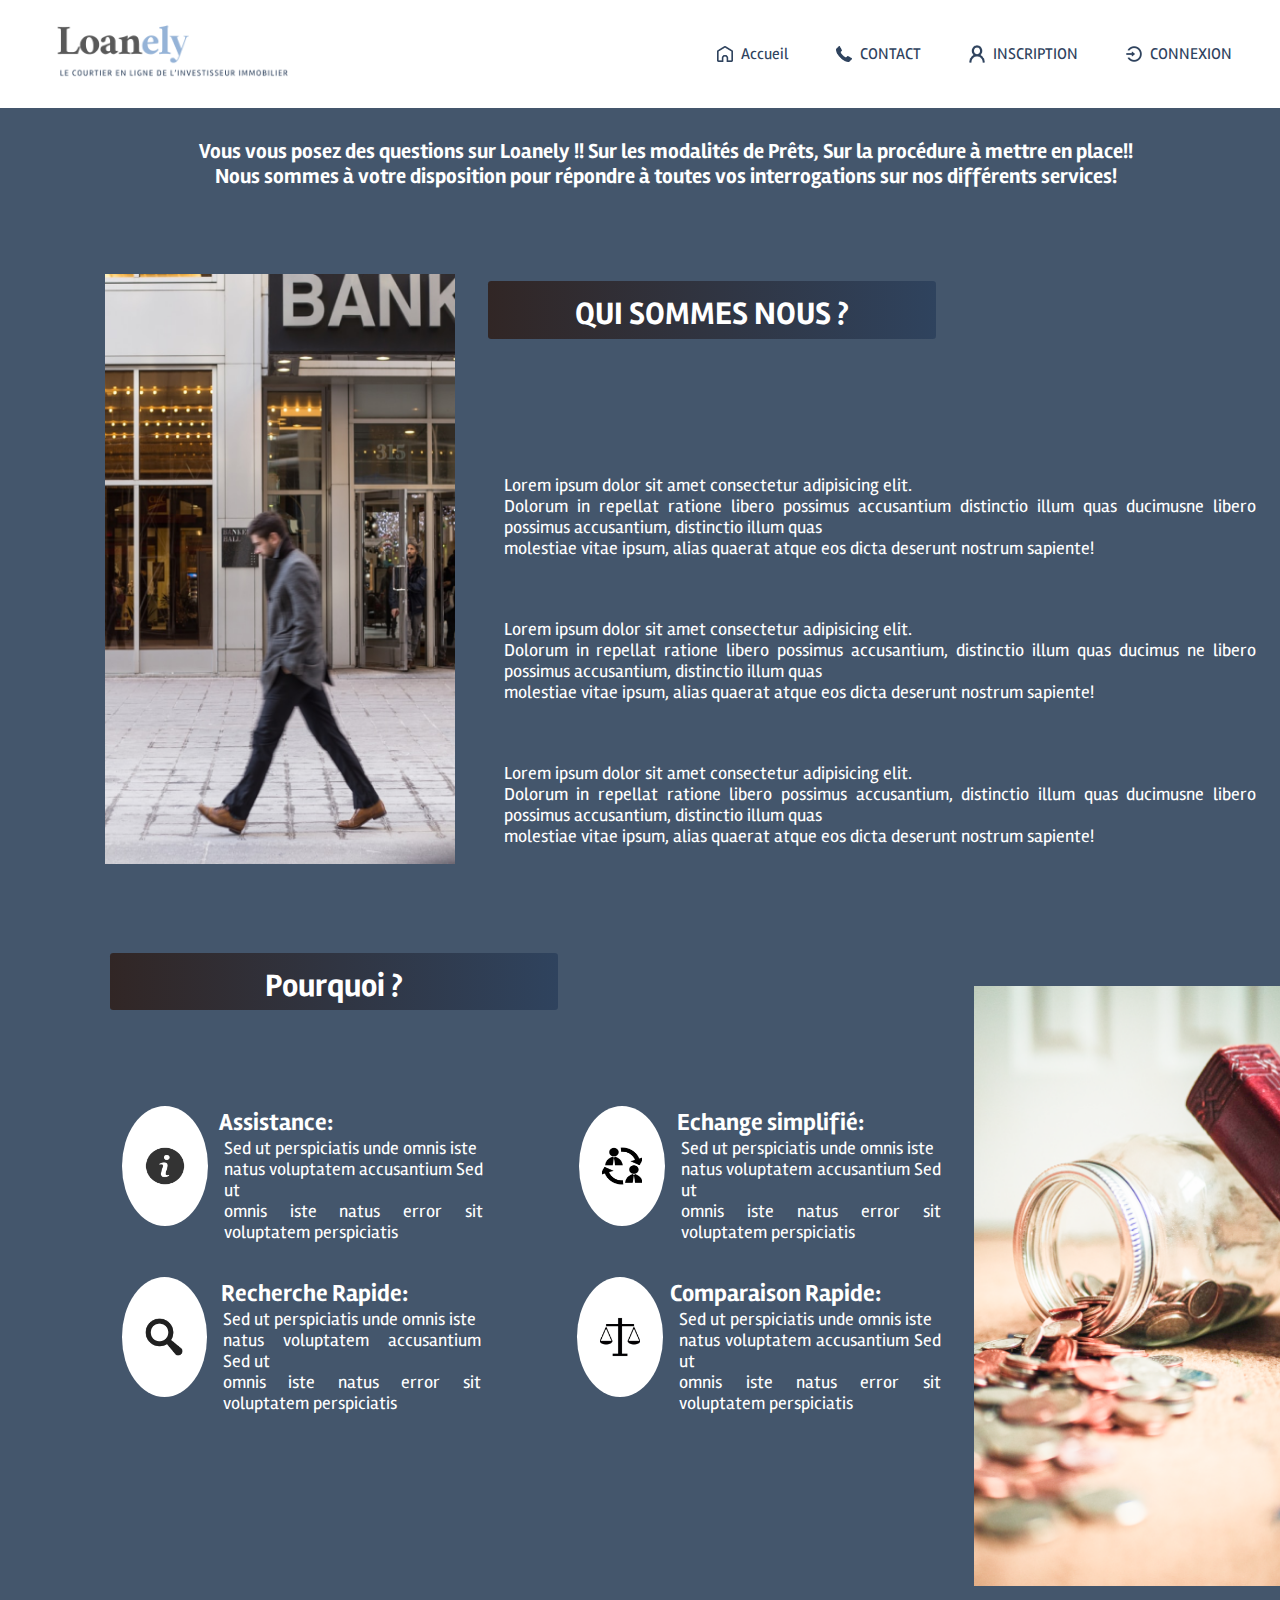
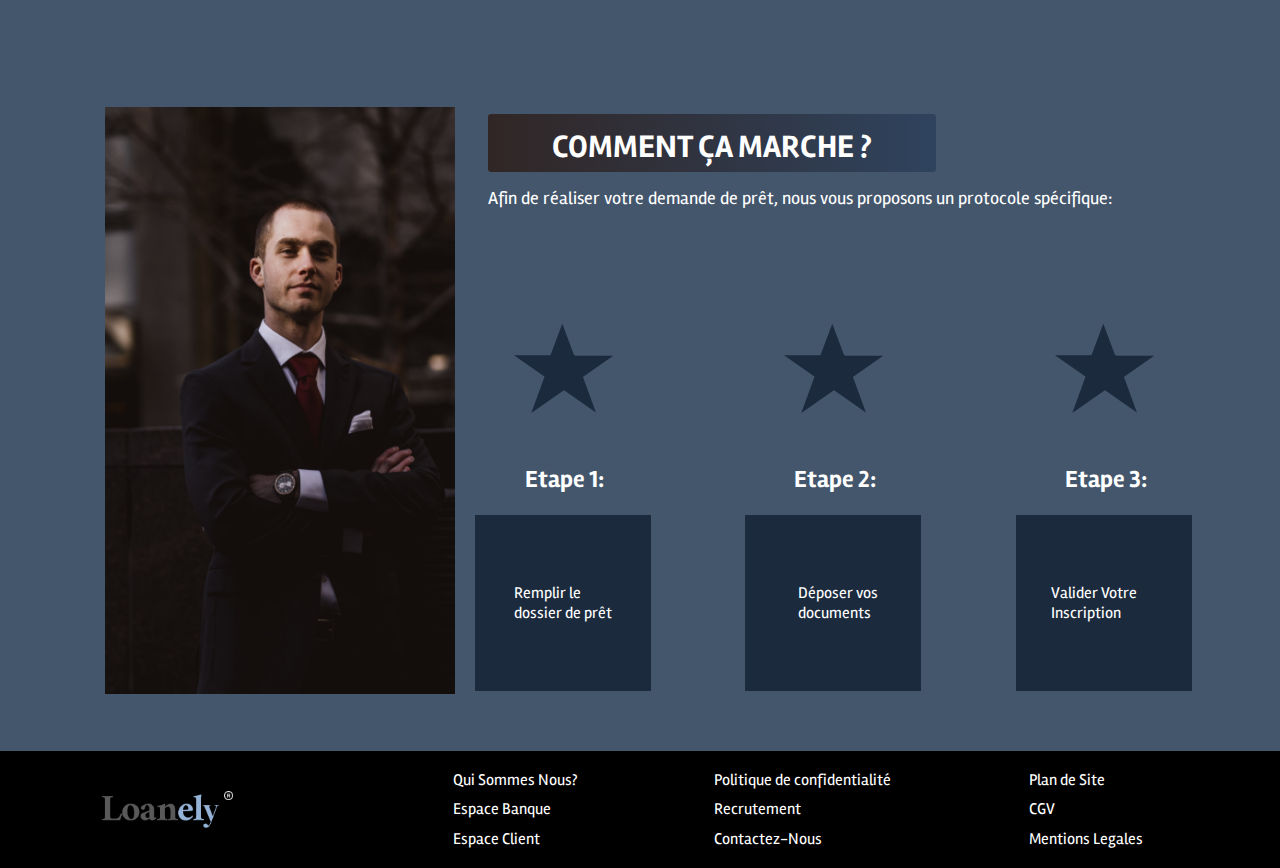
<file: html/guide.html>
<!DOCTYPE html>
<html lang="fr">
<head>
    <meta charset="UTF-8">
    <meta name="viewport" content="width=device-width, initial-scale=1.0">
    <meta http-equiv="X-UA-Compatible" content="ie=edge">
    <link rel="stylesheet" href="../css/guide.css">
    <link href="http://fr.allfont.net/allfont.css?fonts=rambla" rel="stylesheet" type="text/css" />
    <title>Page guide</title>
</head>
<body>
        <header>
                <nav>
                  <div id="logo">
                    <img src="../assets/logos/loanelyLogoSlogan.png" alt="logo" />
                  </div>
          
                  <div id="menu">
                    <ul>
                      <li>
                        <a href="../index.html">
                          <img src="../assets/icons/contact/accueil.png" alt="" />
                          Accueil</a
                        >
                      </li>
                      <li>
                        <a href="../html/contact.html">
                          <img src="../assets/icons/accueil/contact.png" alt="" />
                          CONTACT</a
                        >
                      </li>
          
                      <li>
                        <a href="../html/inscription.html">
                          <img src="../assets/icons/accueil/inscription.png" alt="" />
                          INSCRIPTION</a
                        >
                      </li>
          
                      <li>
                        <a href="#">
                          <img src="../assets/icons/accueil/connexion.png" alt="" />
                          CONNEXION</a
                        >
                      </li>
                    </ul>
                  </div>
                </nav>
              </header>
<!--jyyvcccccccccccfe-->
    <section>
       <p class="intro">
         Vous vous posez des questions sur Loanely !! Sur les modalités de Prêts, Sur la procédure à mettre en place!!<br>
         Nous sommes à votre disposition pour répondre à toutes vos interrogations sur nos différents services! <br>
       </p>
       <br>
       <article class="firstp">
           <img src="../assets/images/guides/-oVaYMgBMbs.png" width="350px;" height="590px;" class="img1">  
          <div> <br><br>
               <h1> QUI SOMMES NOUS ? </h1><br><br>
            <div class="vide1">
               <p class="text1">
                   Lorem ipsum dolor sit amet consectetur adipisicing elit. <br>Dolorum in repellat ratione libero possimus accusantium distinctio illum quas ducimusne libero possimus accusantium, distinctio illum quas<br> molestiae vitae ipsum, alias quaerat atque eos dicta deserunt nostrum sapiente!
               </p><br><br><br>
               <p class="text1">
                    Lorem ipsum dolor sit amet consectetur adipisicing elit. <br>Dolorum in repellat ratione libero possimus accusantium, distinctio illum quas ducimus ne libero possimus accusantium, distinctio illum quas<br>molestiae vitae ipsum, alias quaerat atque eos dicta deserunt nostrum sapiente!
               </p><br><br><br>
               <p class="text1">
                    Lorem ipsum dolor sit amet consectetur adipisicing elit. <br>Dolorum in repellat ratione libero possimus accusantium, distinctio illum quas ducimusne libero possimus accusantium, distinctio illum quas<br> molestiae vitae ipsum, alias quaerat atque eos dicta deserunt nostrum sapiente!
               </p>
              </div>
           </div>
       </article>
 
       <article class="firstp2"><br>
           
          <div> 
               <h1 class="ques"> Pourquoi ?</h1>
 
               <div class=" vide2">
                   <div class="separation">
                         <div> 
                               <div class="repartition">
                                     <div class="cercle">
                                         <img src="../assets/icons/page guide/image 11.png" class="img2">
                                     </div>
                                     <div>
                                         <h2 class="casp1"> Assistance: </h2>
                                         <p class="text1"> Sed ut perspiciatis unde omnis iste <br>natus voluptatem accusantium Sed ut  <br>omnis iste natus error sit voluptatem perspiciatis </p> </p>
                                     </div>
                               </div>
                         </div>
                         <div > 
                               <div class="repartition">
                                     <div class="cercle">
                                         <img src="../assets/icons/page guide/image 12.png"class="img2">
                                     </div>
                                     <div>
                                         <h2 class="casp2"> Echange simplifié: </h2>
                                         <p class="text1"> Sed ut perspiciatis unde omnis iste <br>natus voluptatem accusantium Sed ut  <br>omnis iste natus error sit voluptatem perspiciatis </p></p>
                                     </div>
                               </div>
                         </div>
                   </div>
                   <div class="separation">
                         <div> 
                               <div class="repartition">
                                     <div class="cercle">
                                         <img src="../assets/icons/page guide/image 14.png"class="img2">
                                     </div>
                                     <div>
                                         <h2 class="casp3"> Recherche Rapide:</h2>
                                         <p class="text1"> Sed ut perspiciatis unde omnis iste <br>natus voluptatem accusantium Sed ut  <br>omnis iste natus error sit voluptatem perspiciatis </p> </p>
                                     </div>
                               </div>
 
                         </div>
                         <div > 
                               <div class="repartition">
                                     <div class="cercle">
                                         <img src="../assets/icons/page guide/image 19.png"class="img2">
                                     </div>
                                     <div>
                                         <h2 class="casp4"> Comparaison Rapide:</h2>
                                         <p class="text1">  Sed ut perspiciatis unde omnis iste <br>natus voluptatem accusantium Sed ut  <br>omnis iste natus error sit voluptatem perspiciatis </p>
                                     </div>
                               </div>
                         </div> 
                   </div>
               </div>
 
           </div>
           <img src="../assets/images/guides/euro-1548180_1920 1 (1).png" width="330px;" height="600px;" class="img1">  
        </article>
 
       <article class="firstp">
           <img src="../assets/images/guides/WMD64tMfc4k.png" width="350px;" height="587px;" class="img1">  
          <div> <br><br>
               <h1> COMMENT <span class="lettre">ç</span>A MARCHE ? </h1>
               <p class="text1">
                 Afin de réaliser votre demande de prêt, nous vous proposons  un protocole spécifique:
               </p><br><br><br><br><br>
               <div class="coupure">
                 <div class="cas1">
                        <p id=star> </p><br>
                        <h2> <span class="sst"> Etape 1:</span></h2><br>
                        <p class="carre1"> <span class="esp1">Remplir le <br>dossier de prêt </span></p>
                 </div>
                 <div class="cas1">
                        <p id=star></p><br>
                        <h2> <span class="sst">Etape 2:</span></h2><br>
                         <p class="carre2"> <span class="esp2">Déposer vos documents </span></p>
                 </div>
                 <div class="cas1">
                       <p id=star></p><br>
                       <h2> <span class="sst">Etape 3:</span></h2><br>
                       <p class="carre3"> <span class="esp1">Valider  Votre Inscription </span></p>
                 </div>
                <div class="cas1">
                   <p id=star></p><br>
                   <h2> <span class="sst">Etape 4:</span></h2><br>
                   <p class="carre4">  <span class="esp">Consulter les offres dans votre <br>espace personnel </span> </p>
                 </div>
               </div>
           </div>
         
       </article>
   </section>
<footer>

        <div id="logo">
                <img src="../assets/logos/logo bas.png" alt="logo">
            </div>
    
            <div class="liens-footer">
    
                <div>
                    <a href="#">Qui Sommes Nous?</a>
                    <a href="#">Espace Banque</a>
                    <a href="#">Espace Client</a>
                </div>
    
                <div>
                    <a href="#">Politique de confidentialité</a>
                    <a href="#">Recrutement</a>
                    <a href="#">Contactez-Nous</a>
                </div>
    
                <div>
                    <a href="#">Plan de Site</a>
                    <a href="#">CGV</a>
                    <a href="#">Mentions Legales</a>
                </div>
    
            </div>
</footer>  
</body>
</html>
</file>
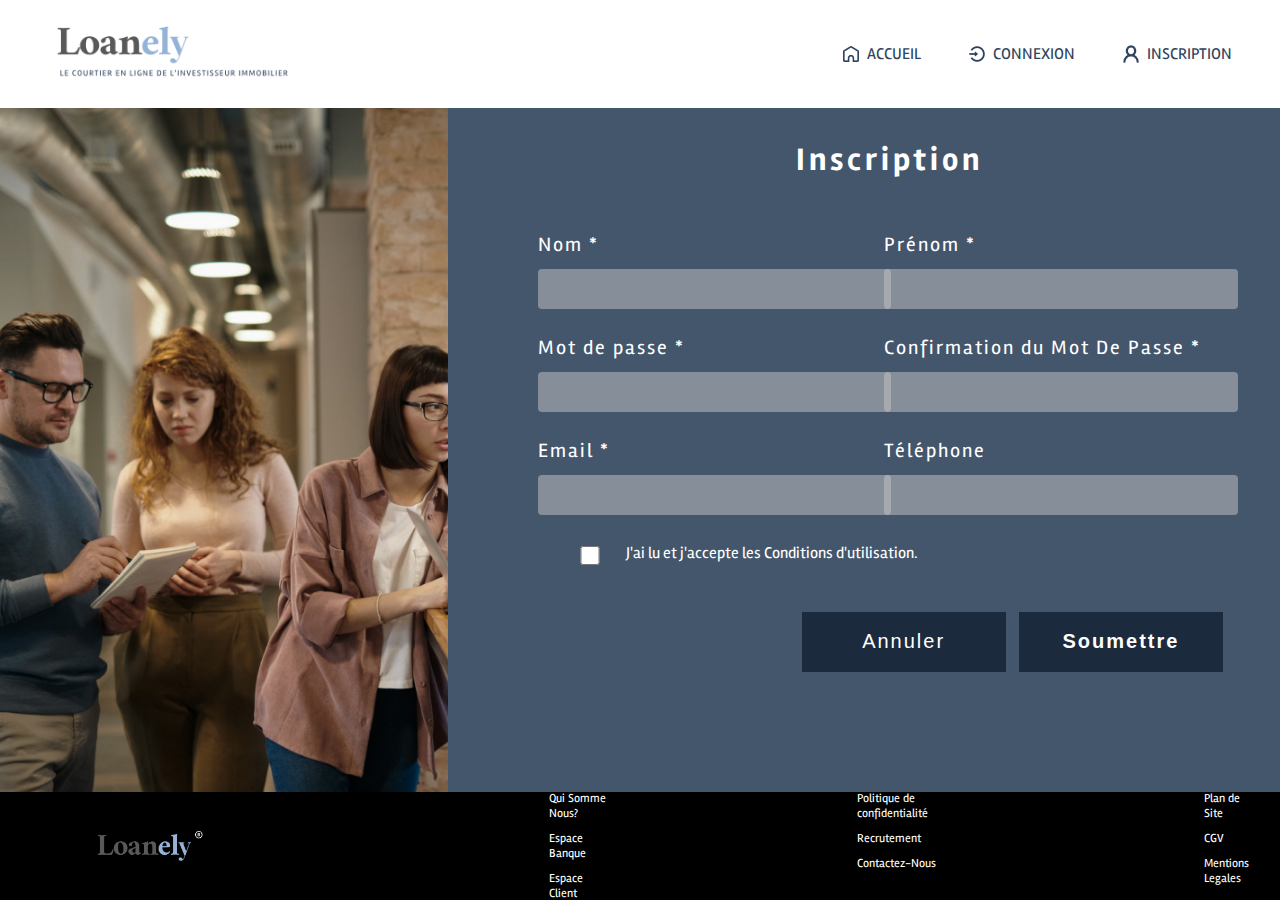
<file: html/inscription.html>
<!DOCTYPE html>
<html lang="en">

<head>
    <meta charset="UTF-8">
    <meta name="viewport" content="width=device-width, initial-scale=1.0">
    <meta http-equiv="X-UA-Compatible" content="ie=edge">
    <link rel="stylesheet" href="../css/inscription.css">
    <link rel="stylesheet" href="https://cdnjs.cloudflare.com/ajax/libs/font-awesome/5.11.2/css/all.css"
        integrity="sha256-46qynGAkLSFpVbEBog43gvNhfrOj+BmwXdxFgVK/Kvc=" crossorigin="anonymous" />


    <title>Inscription</title>
</head>

<body>
    <header>

        <!-- =================================NAV STARTS HERE===================================== -->
        <nav>
            <div id="logo">
                <img src="../assets/logos/loanelyLogoSlogan.png" alt="logo">
            </div>

            <div id="menu">

                <ul>
                    <li><a href="../index.html"> <img src="../assets/icons/inscription/accueil.png" alt=""> ACCUEIL</a>
                    </li>
                    <li><a href="#"> <img src="../assets/icons/inscription/connexion.png" alt=""> CONNEXION</a></li>
                    <li><a href="inscription.html"> <img src="../assets/icons/inscription/inscription.png" alt="">
                            INSCRIPTION</a></li>
                </ul>

            </div>
        </nav>

    </header>

    <main>
        <aside></aside>
        <section>
            <h2>Inscription</h2>
            <div id="message-erreur"></div>
            <article>

                <form action="" onsubmit="return checkForm(this);" method="post">
                   
                    <div class="row">
                        <div class="lesnoms">
                            <label for="nom">Nom *</label>
                            <input type="text" id="nom" name="nom" required>
                        </div>
                        <div class="les-entrees">
                            <label class="deux" for="Prenom">Prénom *</label>
                            <input type="text" id="Prenom">
                        </div>
                    </div>
                    <div class="row">
                        <div class="lesnoms">
                            <label for="motdepasse">Mot de passe *</label>
                            <div class="mot-de-passe1"> 
                                <input type="password" name="motdepasse" id="motdepasse"
                                    pattern="^(?=.*[A-Z])(?=.*[a-z])(?=.*\d)(?=.*[-+!*$@%_])([-+!*$@%_\w]{8,15})$"
                                    minlength="8" title="" required>
                                <i id="icon" class="fas fa-eye-slash" onclick="togglePassword()"></i>
                            </div>
                        </div>
                        <div class="les-entrees">
                            <label class="deux" name="conf" for="cmdp">Confirmation du Mot De Passe *</label>
                            <div class="mot-de-passe1">
                                <input type="password" name="cmdp" id="cmdp" title=" " required>
                                <i id="icon1" class="fas fa-eye-slash" onclick="togglePassword1()"></i>
                            </div>

                        </div>
                    </div>
                    <div class="row">
                        <div class="lesnoms">
                            <label for="emaile">Email *</label>
                            <input type="email" name="" id="emaile">


                        </div>
                        <div class="les-entrees">
                            <label class="deux" for="numtel">Téléphone </label>
                            <input type="tel" name="" id="numtel">


                        </div>
                    </div>

                    <div class="boite">
                        <input type="checkbox" name="" id="" required>
                        <p>J'ai lu et j'accepte les Conditions d'utilisation. </p>
                    </div>
                    <div class="buton">
                        <button>
                            <p>Annuler</p>
                        </button>
                        <button type="submit">
                            <p><strong>Soumettre</strong> </p>
                        </button>
                    </div>
                </form>
            </article>




        </section>
    </main>
    <footer>

        <div id="logo">
            <img src="../assets/logos/logo bas.png" alt="">
        </div>

        <div class="liens-footer">

            <div>
                <a href="#">Qui Somme Nous?</a>
                <a href="#">Espace Banque</a>
                <a href="#">Espace Client</a>
            </div>

            <div>
                <a href="#">Politique de confidentialité</a>
                <a href="#">Recrutement</a>
                <a href="#">Contactez-Nous</a>
            </div>

            <div>
                <a href="#">Plan de Site</a>
                <a href="#">CGV</a>
                <a href="#">Mentions Legales</a>
            </div>

        </div>

    </footer>
    <script src="../js/inscription.js"></script>
    <script src="https://code.jquery.com/jquery-3.4.1.slim.min.js"
        integrity="sha256-pasqAKBDmFT4eHoN2ndd6lN370kFiGUFyTiUHWhU7k8=" crossorigin="anonymous"></script>
</body>

</html>
</file>
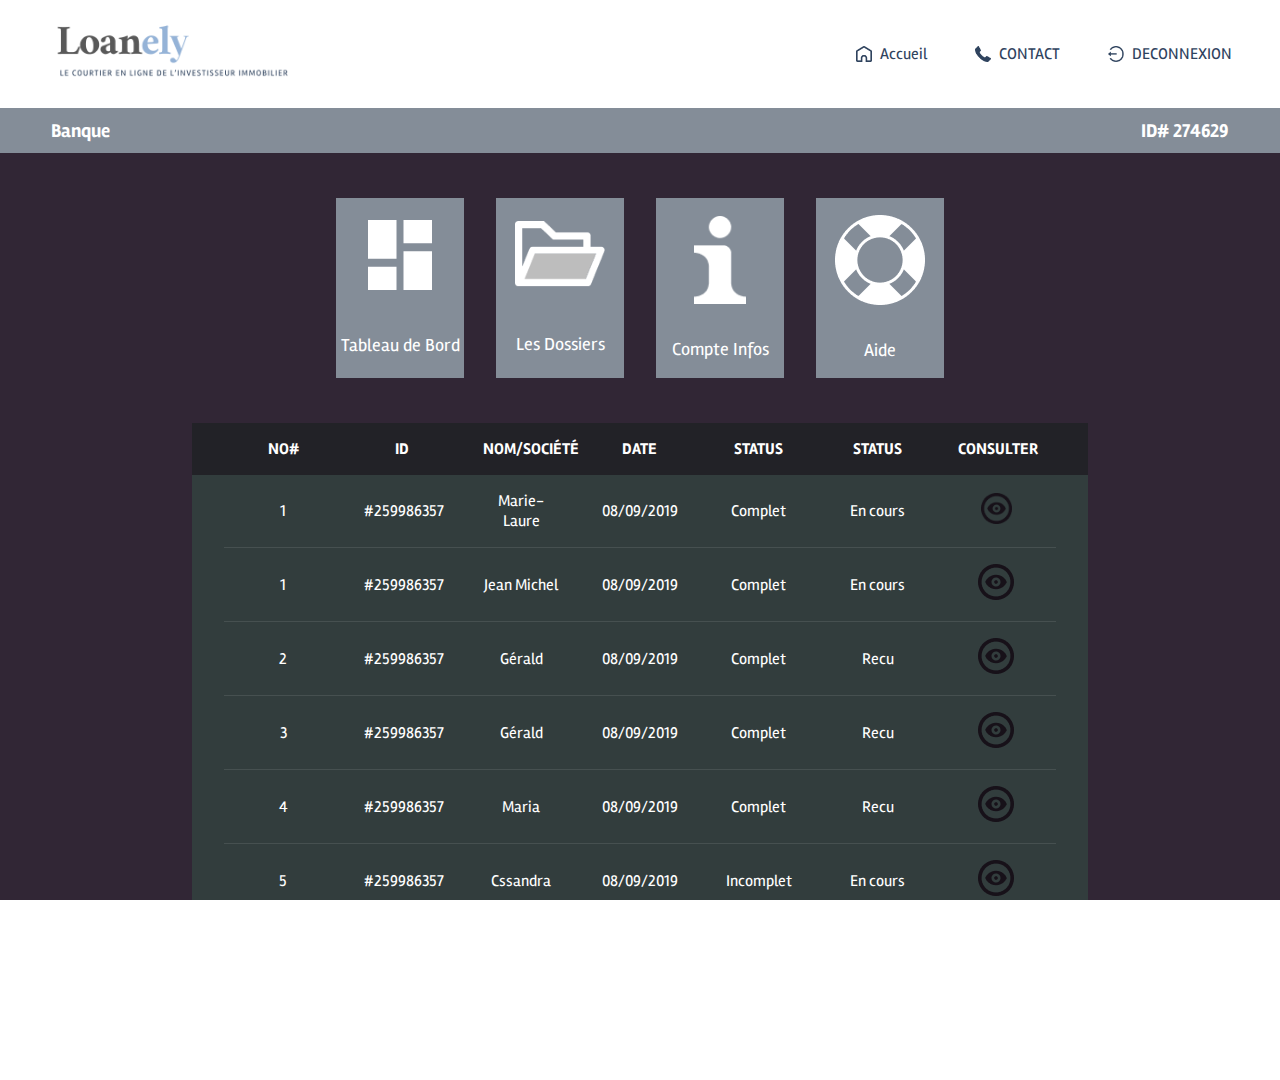
<file: html/interfaceBanque.html>
<!DOCTYPE html>
<html lang="fr">

<head>
  <meta charset="UTF-8" />
  <meta name="viewport" content="width=device-width, initial-scale=1.0" />
  <meta http-equiv="X-UA-Compatible" content="ie=edge" />
  <link rel="stylesheet" href="../css/DefautNavFooter.css" />
  <link rel="stylesheet" href="../css/interfaceBanque.css" />
  <title>Document</title>
</head>

<body>
  <!-- =================================NAV STARTS HERE===================================== -->
  <header>
      <nav>
        <div id="logo">
          <img src="../assets/logos/loanelyLogoSlogan.png" alt="logo" />
        </div>

        <div id="menu">
          <ul>
            <li>
              <a href="../index.html">
                <img src="../assets/icons/contact/accueil.png" alt="" />
                Accueil</a
              >
            </li>
            <li>
              <a href="../html/contact.html">
                <img src="../assets/icons/accueil/contact.png" alt="" />
                CONTACT</a
              >
            </li>

         

            <li>
              <a href="#">
                <img src="../assets/icons/interfaceBanque/deconnexion.png" alt="" />
                DECONNEXION</a
              >
            </li>
          </ul>
        </div>
      </nav>
    </header>

  <!-- =================================MAIN STARTS HERE===================================== -->

  <main>
    <!-- =================================BANQUE NAME AND ID===================================== -->

    <div id="banque-client">
      <h2>Banque</h2>
      <h2>ID# 274629</h2>
    </div>

    <!-- ================================= BOXES ===================================== -->

    <div id="tabs">
      <button class="tablink" onclick="openPage('bord', this)" id="defaultOpen">
        <img src="../assets/icons/interfaceBanque/tableau.svg" alt="Tableau de Bord" />Tableau de Bord
      </button>
      <button class="tablink" onclick="openPage('dossier', this)">
        <img src="../assets/icons/interfaceBanque/dossier.png" alt="Les Dossiers" />Les Dossiers
      </button>
      <button class="tablink" onclick="openPage('info', this)">
        <img src="../assets/icons/interfaceBanque/info.png" alt="Infos Compte" />Compte Infos
      </button>
      <button class="tablink" onclick="openPage('aide', this)">
        <img src="../assets/icons/interfaceBanque/help.png" alt="Aide" />Aide
      </button>
    </div>

    <section id="bord" class="tabcontent">
      <article>
        <div class="tbl-header">
          <table cellpadding="0" cellspacing="0" border="0">
            <thead>
              <tr>
                <th>No#</th>
                <th>ID</th>
                <th>Nom/Société</th>
                <th>Date</th>
                <th>Status</th>
                <th>Status</th>
                <th>Consulter</th>
              </tr>
            </thead>
          </table>
        </div>
        <div class="tbl-content">
          <table cellpadding="0" cellspacing="0" border="0">
            <tbody>
              <tr>
                <td>1</td>
                <td>#259986357</td>
                <td>Marie-Laure</td>
                <td>08/09/2019</td>
                <td>Complet</td>
                <td>En cours</td>
                <td><a class="portfolio-client" href=""><img src="../assets/icons/interfaceBanque/consulter.png" alt=""></a></td>
              </tr>

              <tr>
                <td>1</td>
                <td>#259986357</td>
                <td>Jean Michel</td>
                <td>08/09/2019</td>
                <td>Complet</td>
                <td>En cours</td>
                <td><img src="../assets/icons/interfaceBanque/consulter.png" alt=""></td>
              </tr>

              <tr>
                <td>2</td>
                <td>#259986357</td>
                <td>Gérald</td>
                <td>08/09/2019</td>
                <td>Complet</td>
                <td>Recu</td>
                <td><img src="../assets/icons/interfaceBanque/consulter.png" alt=""></td>
              </tr>
              <tr>
                <td>3</td>
                <td>#259986357</td>
                <td>Gérald</td>
                <td>08/09/2019</td>
                <td>Complet</td>
                <td>Recu</td>
                <td><img src="../assets/icons/interfaceBanque/consulter.png" alt=""></td>
              </tr>

              <tr>
                <td>4</td>
                <td>#259986357</td>
                <td>Maria</td>
                <td>08/09/2019</td>
                <td>Complet</td>
                <td>Recu</td>
                <td><img src="../assets/icons/interfaceBanque/consulter.png" alt=""></td>
              </tr>

              <tr>
                <td>5</td>
                <td>#259986357</td>
                <td>Cssandra</td>
                <td>08/09/2019</td>
                <td>Incomplet</td>
                <td>En cours</td>
                <td><img src="../assets/icons/interfaceBanque/consulter.png" alt=""></td>
              </tr>

              <tr>
                <td>6</td>
                <td>#259986357</td>
                <td>Cssandra</td>
                <td>08/09/2019</td>
                <td>Incomplet</td>
                <td>En cours</td>
                <td><img src="../assets/icons/interfaceBanque/consulter.png" alt=""></td>
              </tr>

              <tr>
                <td>7</td>
                <td>#259986357</td>
                <td>Mathilde</td>
                <td>08/09/2019</td>
                <td>Incomplet</td>
                <td>En cours</td>
                <td><img src="../assets/icons/interfaceBanque/consulter.png" alt=""></td>
              </tr>

              <tr>
                <td>8</td>
                <td>#259986357</td>
                <td>Catrine</td>
                <td>08/09/2019</td>
                <td>Incomplet</td>
                <td>En cours</td>
                <td><img src="../assets/icons/interfaceBanque/consulter.png" alt=""></td>
              </tr>
            </tbody>
          </table>
        </div>
      </article>
    </section>

    <!-- =====================SECOND TAB ======================================= -->

    <section id="dossier" class="tabcontent">
      <article>
    
      </article>
    </section>


     <!-- =====================Third TAB ======================================= -->
    <section id="info" class="tabcontent">
      <article>

      </article>
    </section>
 <!-- =====================FOURTH TAB ======================================= -->
    <section id="aide" class="tabcontent">
      <article>
   
      </article>
    </section>
    <!-- ====================FOOTER STARTS HERE============================ -->

    <footer>
      <div id="logo">
        <img src="../assets/logos/logo bas.png" alt="" />
      </div>

      <div class="liens-footer">
        <div>
          <a href="#">Qui Somme Nous?</a>
          <a href="./interfaceBanque.html">Espace Banque</a>
          <a href="#">Espace Client</a>
        </div>

        <div>
          <a href="#">Politique de confidentialité</a>
          <a href="#">Recrutement</a>
          <a href="./contact.html">Contactez-Nous</a>
        </div>

        <div>
          <a href="#">Plan de Site</a>
          <a href="#">CGV</a>
          <a href="#">Mentions Legales</a>
        </div>
      </div>
    </footer>

    <script>
      function openPage(pageName, elmnt, color) {
        var i, tabcontent, tablinks;
        tabcontent = document.getElementsByClassName("tabcontent");
        for (i = 0; i < tabcontent.length; i++) {
          tabcontent[i].style.display = "none";
        }

        document.getElementById(pageName).style.display = "block";
        elmnt.style.backgroundColor = color;
      }

      document.getElementById("defaultOpen").click();
    </script>



    <script>
      $(window).on("load resize ", function () {
        var scrollWidth = $('.tbl-content').width() - $('.tbl-content table').width();
        $('.tbl-header').css({ 'padding-right': scrollWidth });
      }).resize();



    </script>
</body>

</html>
</file>
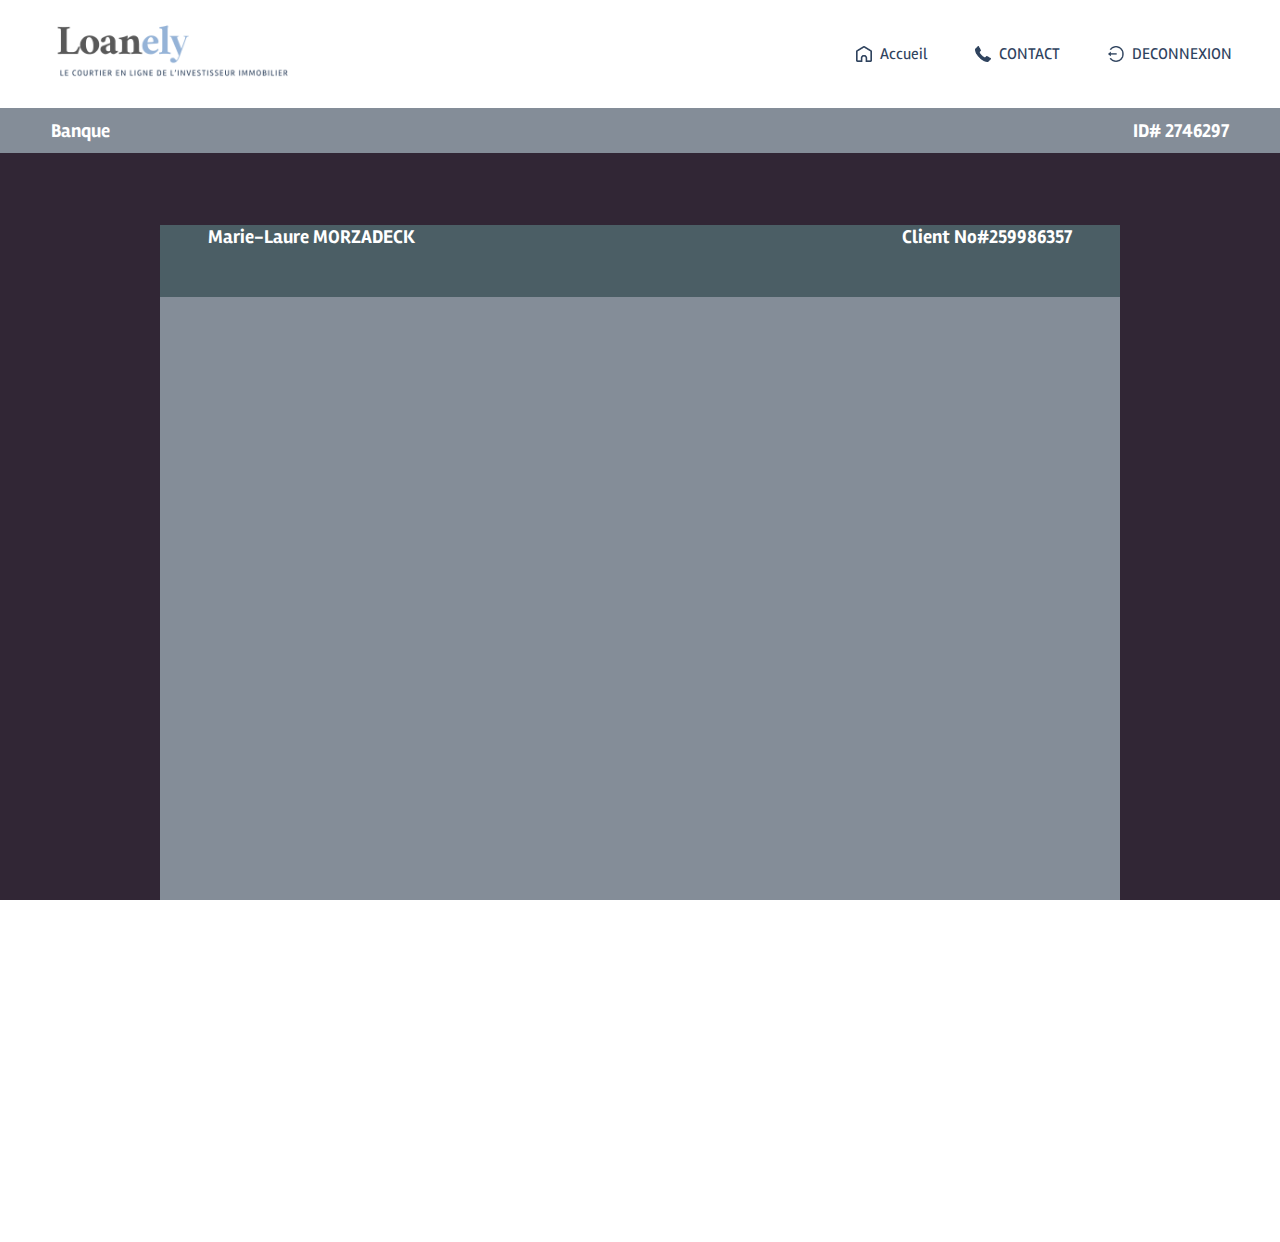
<file: html/InterfaceBanqueClientDetail.html>
<!DOCTYPE html>
<html lang="fr">

<head>
    <meta charset="UTF-8" />
    <meta name="viewport" content="width=device-width, initial-scale=1.0" />
    <meta http-equiv="X-UA-Compatible" content="ie=edge" />
    <link rel="stylesheet" href="../css/DefautNavFooter.css" />
    <link rel="stylesheet" href="../css/InterfaceBanqueClientDetail.css" />
    <title>Document</title>
</head>

<body>
    <!-- =================================NAV STARTS HERE===================================== -->
    <header>
        <nav>
            <div id="logo">
                <img src="../assets/logos/loanelyLogoSlogan.png" alt="logo" />
            </div>

            <div id="menu">
                <ul>
                    <li>
                        <a href="../index.html">
                            <img src="../assets/icons/contact/accueil.png" alt="" />
                            Accueil</a>
                    </li>
                    <li>
                        <a href="../html/contact.html">
                            <img src="../assets/icons/accueil/contact.png" alt="" />
                            CONTACT</a>
                    </li>



                    <li>
                        <a href="#">
                            <img src="../assets/icons/interfaceBanque/deconnexion.png" alt="" />
                            DECONNEXION</a>
                    </li>
                </ul>
            </div>
        </nav>
    </header>

    <!-- =================================MAIN STARTS HERE===================================== -->

    <main>
        <!-- =================================BANQUE NAME AND ID===================================== -->

        <div id="banque-client">
            <h2>Banque</h2>
            <h2>ID# 2746297</h2>
        </div>

        <section>
            <article>
                <div class="bar">
                        <h2>Marie-Laure MORZADECK</h2>
                        <h2>Client No#259986357 </h2>
                </div>
            </article>

            <article>
                <div class="info-perso">
                    <div class="titre"></div>
                    <div class="coordonnees">
                        <div class="leftSide"></div>
                        <div class="middle"></div>
                        <div class="photo"></div>
                    </div>
                </div>

                <div class="dossier">
                    <div class="titre"></div>
                    <div class="coordonnees">
                        <div class="leftSide"></div>
                        <div class="rightSide"></div>
                    </div>
                </div>

                <div class="justificatifs">
                    <div class="titre"></div>
                    <div class="contain">
                        <table>
                            <tr></tr>
                            <tr></tr>
                            <tr></tr>
                        </table>
                    </div>
                </div>
            </article>

        </section>
        <!-- ====================FOOTER STARTS HERE============================ -->

        <footer>
            <div id="logo">
                <img src="../assets/logos/logo bas.png" alt="" />
            </div>

            <div class="liens-footer">
                <div>
                    <a href="#">Qui Somme Nous?</a>
                    <a href="./interfaceBanque.html">Espace Banque</a>
                    <a href="#">Espace Client</a>
                </div>

                <div>
                    <a href="#">Politique de confidentialité</a>
                    <a href="#">Recrutement</a>
                    <a href="./contact.html">Contactez-Nous</a>
                </div>

                <div>
                    <a href="#">Plan de Site</a>
                    <a href="#">CGV</a>
                    <a href="#">Mentions Legales</a>
                </div>
            </div>
        </footer>



        <script>
            $(window).on("load resize ", function () {
                var scrollWidth = $('.tbl-content').width() - $('.tbl-content table').width();
                $('.tbl-header').css({ 'padding-right': scrollWidth });
            }).resize();



        </script>
</body>

</html>
</file>
<file: css/index.css>
@import url('https://fonts.googleapis.com/css?family=Rambla&display=swap');

/* font-family: 'Rambla', sans-serif; */


*{
    padding: 0;
    margin: 0;
}

html, body {
    height: 100vh;
    width: 100vw;
    box-sizing: border-box;
    overflow-x: hidden; 
}


/* ++++++++ ICI JE SUIS UN NAVBAR ++++++++++++++++++++++++++++++++++++++ */

nav {
    position: relative;
    width: 100vw;
    height: 12vh;
    display: flex;
    flex-flow: row;
    align-items: center;
    
}

nav #logo {
    width: 50%;
}

nav img {
    width: 15em;
    margin-left: 3em;
}

#menu {
    display: flex;
    justify-content: flex-end;
    width: 50%;
    margin-right: 3em;
}

ul {
    display: flex;
    flex-flow: row;
    text-decoration: none;
    
   
    
}
li {
    font-family: 'Rambla', sans-serif;
    color: #2F435E;
    list-style: none;  
}

a {
    text-decoration: none;
    color: #2F435E;
    display: flex;
    align-items: center;
}

ul li a img {
    width: 1rem;
    padding-right: .5em;
}

/* +++++++++++++++ICI JE FINI MON NAVBAR +++++++++++++++++++++++++++++++++++ */


/* ===================SECTION 1 ===================================== */


main section:nth-child(1){
    height: 90vh;
    position: relative;
    background: linear-gradient( rgba(0, 0, 0, 0.767), rgba(0, 0, 0, 0.822) ), url(../assets/images/accueil/people.jpg) ;
    display: flex;
    justify-content: center;
}


main section:nth-child(1) article {
    width: 90vw;
    display: flex;
    flex-flow: column;
    justify-content: center;
}
main section:nth-child(1) article .txt-photo {
    display: flex;
    flex-flow: row;
    justify-content: space-between;
    width: 30rem;
}
main section:nth-child(1) article .txt-photo #indice{
    height: 3.6rem;   
    
}

main section:nth-child(1) article .txt-photo h1 {
    font-family: 'Rambla', sans-serif;  
    font-size: 1.7rem;
    color: white;
    letter-spacing: .35rem;    
}

main section:nth-child(1) article .txt {
    width: 30rem;
    margin-top: 1rem;
}

main section:nth-child(1) article p{
    font-family: 'Rambla', sans-serif;
    font-size: 1.3rem;
    color: white;
    text-align: justify;
    line-height: 1.5rem;
    font-kerning: auto;
}

main section:nth-child(1) article a {
    text-decoration: none;
    color: white;
    font-family: 'Rambla', sans-serif;  
    font-size: 1.3rem;
    padding: 1rem;
    width: 15rem;
    margin-top: 2rem;
    justify-content: center;
    background: linear-gradient(to left, rgb(49, 39, 55), rgb(47, 66, 92));  
}

main section:nth-child(1) article a:hover {
    background: linear-gradient(to left,  rgb(47, 66, 92), rgb(49, 39, 55));  
}

/* =========================section 2 ============================*/

section:nth-child(2){
    height: 100vh;
    display: flex;

}


section:nth-child(2) article:nth-child(1){
    background: url(../assets/images/accueil/desktop.jpg);
    background-size: cover;
    width: 40vw;
    height: 100vh;
    display: flex;
    justify-content: center;
    align-items: center;
}

.allIcons {
    height: 90vh;
    display: flex;
    flex-flow: column;
    justify-content: space-between;
    align-items: center;
}

.allIcons .demarche-icon{
    display: flex;
    flex-flow: column;
    justify-content: space-around;
    align-items: center;
    width: 100%;
    height: 100%;
}

.allIcons .demarche-icon .pictos{
    width: 35%;
    padding: 4%;
}

.demarche-icon h3{
    color: white;
    font-size: 1.1em;
    font-family: 'Rambla', sans-serif;
}

section:nth-child(2) article:nth-child(2){
    background-image: linear-gradient(to bottom left, #44566C,#312635);
    width: 60vw;
    height: 100vh;
    display: flex;
    flex-flow: column;
    justify-content: center;
    align-items: center;
}

section:nth-child(2) article:nth-child(2) p{
    padding: 4em;
    color: white;
    font-size: 1.25em;
    font-family: 'Rambla', sans-serif;
    text-align: center;
}
section:nth-child(2) article:nth-child(2) p a {
    color: white;
}
section:nth-child(2) article:nth-child(2) p a:hover {
    color:#F8CB38 ;
}

section:nth-child(2) article:nth-child(2) h2{
    color: white;
    font-size: 2.5em;
    letter-spacing: .3rem;
    font-family: 'Rambla', sans-serif;
    text-align: center;
    
}

section:nth-child(2) article:nth-child(2) :nth-child(3){
    width: 50%;
    height: 3em;
    color: white;
    font-size: 1.25em;
    font-weight: bold;
    letter-spacing: .3em;
    font-family: 'Rambla', sans-serif;
    background-image:linear-gradient(to left, rgb(49,39,55),rgb(47,66,92)) ;
    text-decoration: none;
    justify-content: center;
    
}

section:nth-child(2) article:nth-child(2) :nth-child(5){
    width: 40%;
    height: 2.5em;
    color: white;
    font-size: 1.25em;
    font-family: 'Rambla', sans-serif;
    background-image:linear-gradient(to left, rgb(49,39,55),rgb(47,66,92)) ;
    justify-content: center;
    letter-spacing: .05em;
}



/* ==================================section 3============================================*/

section:nth-child(3){
    height: 100vh;
    position: relative;
    overflow-x: hidden;
}

section:nth-child(3) article{
    height: 100%;
    width: 33.3vw;
    box-sizing: border-box;
    display: flex;
    flex-flow: column;
    justify-content: space-around;
    align-items: center;
    transition: .7s ease-in-out all;
}

section:nth-child(3) article:nth-child(1){
    background: url(../assets/images/accueil/quoi.jpg);
    background-size: cover;
    position: absolute;
    left: 0;
    top: 0;

    
}

section:nth-child(3) article:nth-child(2){
    background: url(../assets/images/accueil/pourquoi.jpg);
    background-size: cover;
    position: absolute;
    left: 33.3vw;
    top: 0;
}

section:nth-child(3) article:nth-child(3){
    background: url(../assets/images/accueil/comment.jpg);
    background-size: cover;
    position: absolute;
    left: 66.6vw;
    top: 0;
    
}

section:nth-child(3) article:nth-child(4){
    background: url(../assets/images/accueil/photo\ right.jpg);
    background-size: cover;
    position: absolute;
    left: 99.9vw;
    top: 0;
   
}

section:nth-child(3) article p{
    width: 70%;
    padding: 2em;
    color: white;
    font-size: 1.25em;
    font-family: 'Rambla', sans-serif;
    text-align: justify;
}

section:nth-child(3) article a img{
    width: 1.5em;
}

section:nth-child(3) article a{
    color: white;
    font-family: 'Rambla', sans-serif;
    font-size: 1.25em;
    margin-left: 7em;
}

section:nth-child(3) article img{
    width: 50%;
}

#btn-left, #btn-right {
    width: 1em;
    position: absolute;
    top: 50%;
    left: 0;
    color: rgb(255, 0, 0);
    font-size: 5em;
    visibility: hidden;
    cursor: pointer;
    text-align: center;
}

#btn-right {
    visibility: visible;
    left: 95%;
}



/* ================================== section 4 ============================================= */

section:nth-child(4) {
    width: 100vw;
    height: 70vh;
    display: flex;
    flex-flow: column;
    justify-content: center;
    align-items: center;

}

/* =============================article 1 ========================= */


section:nth-child(4) article {
    width: 100%;
    height: 100%;
    display: flex;
    flex-flow: column;
    justify-content: center;
    align-items: center;
}

section:nth-child(4) article:nth-child(1){
    background: #4B5E65;
}
section:nth-child(4) article:nth-child(1) .stat-txt {
    width: 100%;
    height: 30%;
    flex-flow: row;
    justify-content: space-around;
    align-items: center;
}
section:nth-child(4) article:nth-child(1) .stat-txt p {
    font-family: 'Rambla', sans-serif;
    font-size: 1.5rem;
    color: white;
    text-align: center;
}

section:nth-child(4) article:nth-child(1) .stat-nums {
    width: 100%;
    display: flex;
    flex-flow: row;
    justify-content: space-around;
    align-items: center;
}

section:nth-child(4) article:nth-child(1) .stat-nums h3 {
    color: white;
    font-family: 'Rambla', sans-serif;
    font-size: 2rem;
    letter-spacing: .1rem;
    text-align: center;
}

/* =============================article 2 ========================= */

section:nth-child(4) article:nth-child(2) {
    background: #4B5E65;
    display: flex;
    align-content: center;
    flex-flow: column;
    overflow-x: hidden;
}

section:nth-child(4) article:nth-child(2) h3 {
    font-family: 'Rambla', sans-serif;
    color: white;
    font-size: 2rem;
    letter-spacing: .1rem;
    text-align: center;
}

section:nth-child(4) article:nth-child(2) .logo-banque {
    display: flex;
    flex-flow: row;
   
}

.partenaire {
    width: 100vw;
    height: 12vh;
    display: flex;
    justify-content: center;
    align-items: center;
    background: rgb(114, 139, 148);
}

.partenaire h3 {
    font-family: 'Rambla', sans-serif;
    font-size: 1.5rem;
    letter-spacing: .1rem;
}

/* caroussel =======================*/

.owl-carousel {
    width: 100%;
    display: flex;
    flex-flow: row;
    justify-content: space-between;
    align-items: center;
}

/* ======================== JE SUIS UN FOOTER MIGNON ============================================= */

footer {
    width: auto;
    height: 13vh;
    background: black;
    display: flex;
    justify-content: space-around;
    align-items: center;
}

footer .liens-footer{
    width: 75%;
    display: flex;
    justify-content: space-around;
}

footer a {
    color: white;
    font-size: .9rem;
    font-family: 'Rambla', sans-serif;
    margin-left: 10rem;
    padding: .3rem;
}

footer #logo {
    width: 25%;
    display: flex;
    align-items: center;
    justify-content: center;
}

footer img {
    align-self: center;
    width: 50%;
}
</file>
<file: css/calcul.css>
@import url('https://fonts.googleapis.com/css?family=Rambla&display=swap%27');

*{
    padding: 0;
    margin: 0;
    font-family: 'Rambla', sans-serif;
}

html, body {
    box-sizing: border-box;
    overflow: hidden;
} 

/* ++++++++ ICI JE SUIS UN NAVBAR ++++++++++++++++++++++++++++++++++++++ */

 nav {
    position: relative;
    width: auto;
    height: 12vh;
    display: flex;
    flex-flow: row;
    align-items: center;  
}

nav #logo {
    width: 50%;
}

nav img {
    width: 15em;
    margin-left: 3em;
}

#menu {
    display: flex;
    justify-content: flex-end;
    width: 50%;
    margin-right: 3em;
}

ul {
    display: flex;
    flex-flow: row;
    text-decoration: none;
}
li {
    font-family: 'Rambla', sans-serif;
    color: #2F435E;
    list-style: none;
}

a {
    text-decoration: none;
    color: #2F435E;
    display: flex;
    align-items: center;   
}

ul li a img {
    width: 1rem;
    padding-right: .5em;
}
/* =================Fin NAVBAR ============================= */
section {
    display:flex;
    width:100%;
    background-color: #44566C; ;  
}
#photo {
    height:75vh;
    width:30%;
    
}
#calculate {
    height:75vh;
    width:100%;
}
#calcule {
    width:70%;
    height: 75vh;
    
    background-color: #44566C;  
}
h3{
    text-align: center;
    color:white;
    font-size:2rem;
    margin-top:2vh;
    letter-spacing: 2px;
}

.containerCalcul {
    display:flex;
    justify-content: space-around;
    align-items: center;
    width:100%;
    height:50vh;
    padding-top:5vh;
}
/* ++++++++++++++++++++++ DEBUT FORMULAIRE +++++++++++++++++++++++++++++++++++++++++++++++++++++++ */

form {
    display:flex; 
    justify-content:space-between;
    flex-direction:column; 
    height: 50vh; 
} 
label {
    font-size:1.25em;
    color:white;
}
input {  
    background-color: #C4C4C4;
    width:90%;
    font-size:1.25em;
    border: none; 
    background: none;
    border-bottom:white 2px solid;
    color:white;
    font-family: 'Rambla';
    padding-top:0.3em;
}
input[value] {
    padding-left:0.2em;
}
.containQuest {
    display:flex;
    flex-direction:row;
    width:100%;
}
.indic {
    display:flex;
    justify-content:flex-end;
    align-items:center;
    width:10%;
    border-bottom:2px solid white;
    font-size:1.25em;
    color:white;
}
button{
    background-color: #1B2A3D;
    width: 16.7em;
    height: 2.5em;
    border: none;
    color:white;
    font-size:1.75em;
    cursor: pointer;
}
/* ++++++++++++++++++++++ FIN FORMULAIRE +++++++++++++++++++++++++++++++++++++++++++++++++++++++ */
#containerResult {
    display:flex;
    justify-content: center;
    align-items: center;
    flex-direction:column;
    text-justify: auto;
    width:30vw;
    color:white;  
}
#result {
    display:flex;
    font-weight: bold;
    justify-content: space-around;
    align-items:center;
    flex-direction: column;
    height:50vh;
    width:25vw;
    /* margin-left:10vw; */
    background-color: #848D98;
    padding: 0 2em 0 2em;
    
}
#result2 {
    letter-spacing: 0.1em;
    font-size:3em;
}
#flex {
    display: flex;
    justify-content: center;
    align-content: center;
    border-bottom: 4px solid white; 
    width:13em;
}
h4 {
    font-size: 1.25em;
    letter-spacing: .05em;
}

#containerResult #result p {
    text-align: center;
}
</file>
<file: css/DefautNavFooter.css>
@import url("https://fonts.googleapis.com/css?family=Rambla&display=swap");

/* font-family: 'Rambla', sans-serif; */

* {
  padding: 0;
  margin: 0;
}

html,
body {
  height: 100vh;
  width: 100vw;
  box-sizing: border-box;
  overflow-x: hidden;
}

/*==================NAV BAR =======================*/

nav {
  position: relative;
  width: 100vw;
  height: 12vh;
  display: flex;
  flex-flow: row;
  align-items: center;
}

nav #logo {
  width: 50%;
}

nav img {
  width: 15em;
  margin-left: 3em;
}

#menu {
  display: flex;
  justify-content: flex-end;
  width: 50%;
  margin-right: 3em;
}

ul {
  display: flex;
  flex-flow: row;
  text-decoration: none;
}
li {
  font-family: "Rambla", sans-serif;
  color: #2f435e;
  list-style: none;
}

a {
  text-decoration: none;
  color: #2f435e;
  display: flex;
  align-items: center;
}

ul li a img {
  width: 1rem;
  padding-right: 0.5em;
}

/* +++++++++++++++ICI JE FINI MON NAVBAR +++++++++++++++++++++++++++++++++++ */

/* ======================== JE SUIS UN FOOTER MIGNON ============================================= */

footer {
  width: auto;
  height: 13vh;
  background: black;
  display: flex;
  justify-content: space-around;
  align-items: center;
}

footer .liens-footer {
  width: 100%;
  display: flex;
  justify-content: space-around;
}

footer a {
  color: white;
  font-size: 0.9rem;
  font-family: "Rambla", sans-serif;
  padding: 0.3rem;
}

footer #logo {
  width: 25%;
  display: flex;
  align-items: center;
  justify-content: center;
}

footer img {
  align-self: center;
  width: 50%;
}
</file>
<file: css/contact.css>
@import url("https://fonts.googleapis.com/css?family=Rambla&display=swap");
* {
  padding: 0;
  margin: 0;
  font-family: "Rambla", sans-serif;
}
body {
  width: 100vw;
  height: 100vh;
}

main {
  width: 100vw;
  height: calc(100vh - 12vh - 13vh);
  background-color: #44566c;
}

section {
  width: 100vw;
  display: flex;
  flex-flow: row;
}

.img-left {
  width: 30vw;
  height: calc(100vh - 12vh - 13vh);
  background-image: url(../assets/images/contact/phone.jpg);
  background-repeat: no-repeat;
  background-size: cover;
}

.img-left img {
  width: 30vw;
}

.info-contact {
  width: 70vw;
  height: calc(90vh - 12vh - 13vh);
  margin: auto;
  display: flex;
  flex-flow: row;
  justify-content: space-around;
  align-items: center;
}
<<<<<<< HEAD
<<<<<<< HEAD
=======

>>>>>>> 72f91f4f97de2e4134ae96c1b9a6d41164718ec8
nav {
        position: relative;
        width: auto;
        height: 12vh;
        display: flex;
        flex-flow: row;
        align-items: center;
        
    }
    
    nav #logo {
        width: 50%;
    }
    
    nav img {
        width: 15em;
        margin-left: 3em;
    }
    
    #menu {
        display: flex;
        justify-content: flex-end;
        width: 50%;
        margin-right: 3em;
    }
    
    ul {
        display: flex;
        flex-flow: row;
        text-decoration: none;
        
       
        
    }
    li {
        font-family: 'Rambla', sans-serif;
        color: #2F435E;
        list-style: none;  
    }
    
    a {
        text-decoration: none;
        color: #2F435E;
        display: flex;
        align-items: center;
    }
    
    ul li a img {
        width: 1rem;
        padding-right: .5em;
    }
    /**************************** main ***************************** */

    main{
        height: 75vh;
        width: auto;
    }
section{ 
        position:relative;
        width: 100%;
	    height: 100%;
	   display:flex;
	   flex-direction: row;
	 
        }
.image{ width: 40vw;
          
    }
 .photo{ 
 		  width:100%; 
         height:100%;
         margin-top: 0%;
         margin-bottom: 0%;
         
         }
.entete{ 
  align-items: left;
  flex-direction: column;
}
.champs2 {
  width: 23vw;
  display: flex;
  align-items: left;
  flex-direction: column;
<<<<<<< HEAD
=======

label {
  color: white;
>>>>>>> dc26c0da7f7679a9c39b5f061fcd5aefb8ac95ab
=======


label {
  color: white;

>>>>>>> 72f91f4f97de2e4134ae96c1b9a6d41164718ec8
}

.lineOne {
  display: flex;
  flex-flow: row;
  justify-content: center;
  align-items: center;
}

input[type="text"] {
  width: 100%;
  padding: 0.7rem;
  border-radius: 5px;
  margin-top: 0.5rem;
  border: none;
  font-size: 1rem;
  background-color: #c4c4c4;
}

input[type="submit"] {
  width: 34vw;
  padding: 0.5rem;
  border-radius: 5px;
  border: none;
  background-color: #1b2a3d;
  color: white;
  font-size: 1.25rem;
  cursor: pointer;
}

textarea {
  width: 33vw;
  height: 20vh;
  padding: 0.5rem;
  border-radius: 5px;
  margin-top: 1rem;
  margin-bottom: 2rem;
  background-color: #c4c4c4;
  font-size: 1rem;
  resize: none;
}

.nom,
.prenom,
.email,
.tel,
.msg {
  width: 15vw;
  margin: 1rem;
  display: flex;
  flex-flow: column;
}

/* ==============STYLING TEXT DROITE=============== */

.txt {
  width: 20vw;
  height: calc(88vh - 12vh - 13vh);
  display: flex;
  flex-flow: column;
  justify-content: space-between;
  align-items: center;
}

p,
h3 {
  color: white;
  font-size: 1rem;
  text-align: center;
  line-height: 1.5rem;
}

h3 {
  font-size: 1.1rem;
  padding: .5rem;
}

.contain-info{
  display: flex;
  flex-flow: column;
  justify-content: space-around;

}
<<<<<<< HEAD
<<<<<<< HEAD
=======

.adresse p, .appel p{
    margin-left: 0.3vw;
    margin-top: 0.5vh;
}
>>>>>>> 72f91f4f97de2e4134ae96c1b9a6d41164718ec8
.appel img{
    width: 1vw;
    height: 3vh;
}
.zone-num{
    margin-top: 1vh;
    margin-left: 4vw;
}
.appel{
    display: flex;
    margin-top: 1vh;
    margin-left: 1vw; }
<<<<<<< HEAD
    
=======
>>>>>>> dc26c0da7f7679a9c39b5f061fcd5aefb8ac95ab
=======

>>>>>>> 72f91f4f97de2e4134ae96c1b9a6d41164718ec8

.contain-info p {
  font-size: 1.1rem;
  font-weight: bold;
  letter-spacing: .2rem;
}

.txt .guide { /*linkGuide CSS*/
  display: flex;
  justify-content: center;
  text-decoration: none;
  color: white;
  border-radius: 5px;
  background-color: #1b2a3d;
  width: 10vw;
  padding: 0.5rem;
  border: none;
  font-size: 1.25rem;
  cursor: pointer;
}


.adresse-mail,
.phone {
  width: 100%;
  display: flex;
  flex-flow: row;
  align-items: center;
  justify-content: center;
}

.contain-info .adresse-mail img {
  width: 15%;
}

.contain-info .phone img {
  width: 15%;
}

/* **********************************Foot***************************** */

footer {
  width: auto;
  height: 12vh;
  background: black;
  display: flex;
  justify-content: space-around;
  align-items: center;
}

footer .liens-footer{
  width: 75%;
  display: flex;
  justify-content: left;
}

footer a {
  color: white;
  font-family: 'Rambla', sans-serif;
  font-size: 0.75rem;
  margin-left: 15rem;
  padding: .3rem;
  
}

footer #logo {
  width: 20%;
  display: flex;
  align-items: center;
  justify-content: center;
}

footer img {
  align-self: center;
  width: 50%;
}
</file>
<file: css/formulaire.css>
@import url('https://fonts.googleapis.com/css?family=Rambla&display=swap');

/* font-family: 'Rambla', sans-serif; */


*{
    padding: 0;
    margin: 0;
}

html, body {
    height: 100vh;
    box-sizing: border-box;
    font-family: 'Rambla', sans-serif;
    overflow-x: hidden;
}



main, section{
    width: 100vw;
}
section, article{
    background-color: #44566C;
    width: 100vw;
    /* height: 100vh; */
    display: flex;
    flex-flow: column;
    padding: 1em;
    box-sizing: border-box;
    align-items: center;
    position: relative;
}

/*  cette partie est resérvée pour les tabs (onglets)*/

.tab {
    width: 70%;
    margin-top: 2em;
}

.tablinks {
    float: left;
    border: none;
    outline: none;
    cursor: pointer;
    transition: 0.3s ease-in-out;
    font-size: 1.25em;
    width: 25%;
    height: 3em;
    color: white;
    background-color: rgb(21, 34, 51);
    margin: 0;
}

.tablinks:disabled{
      opacity: .3;
}

.tablinks.active {
    background-color: #44566C;
}

.tablinks:checked{
    background-color: #44566C;
}

  .tabcontent {
    display: none;
}

/*   fin tabs*/

/* ++++++++ Article 1  "introduction" qui contient les deux questions ++++++++++++++++++++++++++++++++++++++ */

article p{
    font-size: 1.5em;
    color: white;
}

/* la div qui contient le texte de LOANELY*/
.intro{
    width: 70%;
    background: #1B2A3D;
    padding: 3em;
    box-sizing: border-box;
    margin-bottom: 1em;
}

.intro p{
    text-align: center;
    font-size: 1.25em;
}

/* des class des boutons 'annuler', 'démarrer' et 'etape suivante et précédente'*/
.btn{
    width: 70%;
    display: flex;
    justify-content: space-between;
    margin-bottom: 1em;
    margin-top: 1em;
}

.btn button {
    width: 15em;
    height: 3em;
    font-size: 1.25em;
    background-color: #1B2A3D;
    color: white;
    display: flex;
    align-items: center;
    justify-content: center;
    cursor:pointer;
    border: none;
}

#poursuivre{
    width: 15em;
    height: 3em;
    font-size: 1.25em;
    background-color: white;
    color: #1B2A3D;
    cursor:pointer;
    border: none;  
}

/* deux id des deux div des boutons 'annuler' et 'étape suivante'*/
#btn2, #btnIntro1, #btnIntro2{
    display: none;
}

/* +++++++++++++++++++++++++++++++++++++++++++++++++++++++++++++++++++++++++++++++++++++++++++++++++++++ */

/* ++++++++ la première et la deuxième question du formulaire ++++++++++++++++++++++++++++++++++++++ */
.question{
    width: 70%;
    display: flex;
    align-items: center;
    justify-content: space-around;
    font-size: 1.25em;
    color: white;
    margin-bottom: 1em;
    background-color: #1B2A3D;
    border: 1px solid white;
    box-sizing: border-box;
}

.question > div{
    width: 40%;
    display: flex;
 }

 .question > div > div{
    display: flex;
    align-items: center;
    justify-content: space-between;
 }

.question div p{
    text-align: center;
    font-size: 1em;
}

.question input{
    margin-top: 1em;
    width: 1.5em;
    height: 1.5em;
    cursor:pointer;
}

.question div label {
    font-size: 1em;
    cursor:pointer;
    margin: 1em;
}

.question{
    display: none;
}

/* la div qui contient un message dans le cas où la promesse de vente n'est pas signée */
#ventSign{
    width: 70%;
    height: 10em;
    padding: 1em;
    border: 1px solid white;
    box-sizing: border-box;
    display: flex;
    flex-flow: column;
    align-items: center;
    justify-content: space-between;
    background-color: #1B2A3D;
    display: none;
}

#ventSign p{
    text-align: center;
    font-size: 1.25em;
}


/* ++++++++++++++++++++++++++++le formulaire de la société ++++++++++++++++++++++++++++++++++++++++ */
#introduction form{
    display: none;
    border: 1px solid white;
    box-sizing: border-box;
    width: 70%;
    padding: 1em;
    margin-bottom: 1em;
    background-color: #1B2A3D;
}

#ouiImmat:checked #siret{
    opacity:1;
}


/* ++++++++ Article 2 --- ICI commence le formulaire à remplir // partie Emprunteur // +++++++++++++++++++++++++++++ */

#emprunteur form{
    box-sizing: border-box;
    width: 70%;
    border: 1px solid white;
    padding: 1em;
}

/* id du formulaire emprunteur et société et les class dans le formulaire */
#divForm, #societe, #divForm .formClass, #divForm .infoPersonnel{
    width: 100%;
    display: flex;
    flex-flow: row wrap;
    justify-content: space-between;
    padding: .1em;
}

/* cibler la div premier enfant */
#divForm div, #societe div, #divForm .formClass div, #divForm .infoPersonnel div, #divForm{
    width: 45%;
    display: flex;
    flex-flow: column;
}

/* cibler la div deuxième enfant */
#divForm div div, #societe div div{
    display: flex;
    flex-flow: row;
    width: 95%;
}

/* cibler la div troisème enfant */
#divForm div div div, #societe div div div{
    display: flex;
    flex-flow: column;
    align-items: center;
    justify-content: center;
    margin-bottom: 1em;
}

/* styliser les class .formClass */
#divForm .formClass{
    display: none;
    margin-bottom: 1em;
    background-color: #1B2A3D;
    box-sizing: border-box;
}

label{
    color: #fff;
    font-size: 1.25em;
    margin-left: .5em;
}

input{
    background-color: #c4c4c485;
    width: 100%;
    height: 2em;
    border: none;
    border-radius: 0.3em;
    margin-bottom: 1em;

    padding: 0.3em;
    color: #fff;
    font-size: 1.25em;
    box-sizing: border-box;
}

textarea{
    background-color: #c4c4c485;
    width: 100%;
    border: none;
    border-radius: 0.3em;
    margin-bottom: 1em;
    padding: 0.3em;
    color: #fff;
    font-size: 1.25em;
    box-sizing: border-box;  
    resize: none;
}

select{
    background-color: #c4c4c485;
    width: 100%;
    height: 2em;
    border: none;
    border-radius: 0.3em;
    margin-bottom: 1em;
    padding: 0.3em;
    color: #fff;
    font-size: 1.25em;
    transition: .5s ease-in-out all;
}

select:hover{
    background: rgb(92, 79, 100);
}
input[type=date]{
    height: 2.5em;
}

option{
    background-color: #000000;
}

/* styliser les class .radioBtn pour les inputs radios */
#divForm .radioBtn{
    width: 100%;
    height: 3em;
    border:  1px solid white;
    margin-bottom: 1em;
    align-items: center;
    flex-flow: row;
    align-items: center;
    
}

#divForm .radioBtn div, #societe #immat div{
    width: 40%;
    flex-flow: row;
}

#divForm .radioBtn div div, #societe #immat div div{
    width: 40%;
    flex-flow: row;
    align-items: center;
    margin: 0;
}

.radioBtn label, #appartLouer label{
    font-size: 1.25em;
    cursor:pointer;
    width: 60%;
}

.radioBtn input, #immat input, #appartLouer input{
    width: 1.5em;
    height: 1.5em;
    cursor:pointer; 
    margin: 0;       
} 

.radioBtn input:checked + label{
    font-weight: bolder;
}

/* deux boutons pour masquer et afficher les infos personnelles */
#hideBtn, #showBtn{
    height: 2em;
    color: white;
    font-size: 1em;
}

/* masquer des boutons et radios selon la condition */
#showBtn, #divForm #addLot, #divForm #unAutreBien{
    display: none;
}

#showHide, #lot{
    width: 100%;
    display: flex;
    justify-content: space-around;
    background-color: #1B2A3D;
    margin-bottom: 1em;
}

h1{
    color: white;
    font-size: 3.75em;
    text-align: center;
}

h2{
    color: white;
    font-size: 2em;
    text-align: center;
    margin-top: 1em;
}

h3{
    color: white;
    font-size: 1.5em;
    text-align: center;
    margin-bottom: 1em;
}


/* ======================== PARTIE PROJET A FINANCER ARTICLE 3 =================================== */

#projet form{
    box-sizing: border-box;
    width: 70%;
    border: 1px solid white;
    padding: 1em;
}

/* id du formulaire du projet */
#projeFinancer .formClass, #projeFinancer{
    width: 100%;
    display: flex;
    flex-flow: row wrap;
    justify-content: space-between;
    padding: .5em;
}

/* cibler la div 1er enfant */
#projeFinancer div, #projeFinancer .formClass div{
    width: 45%;
    display: flex;
    flex-flow: column;
}

/* cibler la div 2em enfant */ 
#projeFinancer div div, #projeFinancer .formClass div div{
    display: flex;
    flex-flow: row;
    width: 95%;
}

/* syliser les class .formClass */
#projeFinancer .formClass {
    display: none;
    margin-bottom: 1em;
    background-color: #1B2A3D;
    box-sizing: border-box;
}

/* styliser les radio bouton dans le formulaire du projet */
#projeFinancer .radioBtn {
    width: 100%;
    height: 3em;
    border:  1px solid white;
    margin-bottom: 1em;
    align-items: center;
    flex-flow: row;
    align-items: center;
    
}

#projeFinancer .radioBtn div{
    width: 40%;
    flex-flow: row;
}

#projeFinancer .radioBtn div div{
    width: 40%;
    flex-flow: row;
    align-items: center;
    margin: 0;
}

/* masquer les question ajouter un bien et un lot */
#projeFinancer #addLot1, #projeFinancer #unAutreBien1{
    display: none;
}

#appartLouer label{
    font-size: 1.25em;
    cursor:pointer;
    width: 60%;
}

#appartLouer input{
    width: 1.5em;
    height: 1.5em;
    cursor:pointer; 
    margin: 0;       
} 

#projeFinancer #appartLouer div{
    width: 100%;
    justify-content: flex-end;
}

#projeFinancer #appartLouer div div{
    width: 20%;
}

/* si l'appart n'est pas loué */
.estimationLocative:nth-child(2){
    display: none;
}


/* ======================== FIN PARTIE PROJET A FINANCER ARTICLE 3 =============================== */
#piecejoint form{
    box-sizing: border-box;
    width: 70%;
    border: 1px solid white;
    padding: 1em;
}

.blockJoint div{
    width: 48%;
    
}
/* ======================== PARTIE 4 PIECES JOINTES ==============================================*/

#tabs {
    width: 40vw;
    height: 30vh;
    margin: auto;
    display: flex;
    flex-flow: row;
    background-color: #44566C;
}

  /* Style tab inks */
.tablink {
    background-color: #848d98;
    margin: auto;
    border: none;
    color: white;
    display: flex;
    align-items: center;
    justify-content: space-around;
    flex-flow: column;
    cursor: pointer;
    width: 10vw;
    height: 20vh;
    font-family: "Rambla", sans-serif;
    font-size: 1.1rem;
}
  
.tablink img:nth-child(1) {
    width: 60%;
}
  
.tablink:nth-child(2) img {
    width: 70%;
}
  
.tablink:nth-child(3) img {
    width: 70%;
}
  
.tablink:hover {
    background-color: rgb(21, 34, 51);
}
  
.tablink:focus {
    background-color: rgb(21, 34, 51);    
}
.tabcontente > div {
    display:flex;
    justify-content: space-between;
    flex-flow :row;
}
.pjElt {
    background:none;
    border:none;
    color:white;
    width:100%;
    height:6vh;
    font-size:1em;
    padding:0.8em;
    text-align:left;
    box-shadow: inset 0 0 3px 0 #848d98;
}
.pjElt:focus{
    background-color:#848d98;
}
.tabcontente div p:focus {
    background-color:#848d98;
}
.tabcontente {
    display: none;
    width: 70vw;
    height: 60vh;
    
}
.contentPJ {
    width:25vw;
    height:50vh;
    background-color: #1B2A3D;
    margin:0;
    padding:0;
    overflow-y: auto;
}
.dragndrop {   
    width:45vw;
    background-color: #848d98;
    box-sizing: border-box;
}

::-webkit-scrollbar {
    width: 13px;
    
} 
::-webkit-scrollbar-track {
    -webkit-box-shadow: inset 0 0 6px rgba(0, 0, 0, 0.3);
} 
::-webkit-scrollbar-thumb {
    -webkit-box-shadow: inset 0 0 6px rgba(0,0,0,0.3); 
    border-radius: 100px;
    background-color:#848d986c; 
}

/* ======================== JE SUIS UN FOOTER MIGNON ============================================= */

footer {
    width: auto;
    height: 12vh;
    background: black;
    display: flex;
    justify-content: space-around;
    align-items: center;
}

footer .liens-footer{
    width: 75%;
    display: flex;
    justify-content: left;
}

footer a {
    color: white;
    font-family: 'Rambla', sans-serif;
    margin-left: 10rem;
    padding: .3rem;
}

footer #logo {
    width: 25%;
    display: flex;
    align-items: center;
    justify-content: center;
}

footer img {
    align-self: center;
    width: 50%;
}
</file>
<file: css/guide.css>
@import url('https://fonts.googleapis.com/css?family=Rambla&display=swap');
*{
    padding:0;
    margin:0;
}
body{
	width: auto;
    height:100vh;
    font-family: 'Rambla', sans-serif;
    background-color: #44566C; 
    overflow-x: hidden;}


nav {background-color: white;
    position: relative;
    width: 100vw;
    height: 12vh;
    display: flex;
    flex-flow: row;
    align-items: center;
    
}

nav #logo {
    width: 50%;
}

nav img {
    width: 15em;
    margin-left: 3em;
}

#menu {
    display: flex;
    justify-content: flex-end;
    width: 50%;
    margin-right: 3em;
}

ul {
    display: flex;
    flex-flow: row;
    text-decoration: none;
    
   
    
}
li {
    font-family: 'Rambla', sans-serif;
    color: #2F435E;
    list-style: none;  
}

a {
    text-decoration: none;
    color: #2F435E;
    display: flex;
    align-items: center;
}

ul li a img {
    width: 1rem;
    padding-right: .5em;
}
section{ width: 100vw}
.intro{
	text-align: center;
	color:white;
	font-weight: bold;
    font-size: 1.3em;
    margin-top: 1.5em;
    margin-left: 2.5em;
}
article{ margin-top: 0.5em;}
.firstp{ display:flex;
        flex-direction: row; 
        justify-content: left;
    	align-items: start;
        margin-left:3em;
        padding: 1.5em;}
        
.vide1{ margin-top: 5em;
        margin-left: 1em;}

.img1{ padding: 1.3em; 
       margin: 0.75em;
      
    }

h1{ color: white;
    font-size: 2.0em;
    font-weight: bold;
    width: 14em;
    height:1.4em;
    background: linear-gradient(to right, #312625, #2F435E);
    text-align: center;
    margin-bottom:.5em;
    border-radius:0.1em; 
    padding-top: 0.4em;   
}

.text1{
 color:white;
 font-size:1.1em;
 text-align: justify; }

h2{color: white;
    font-size: 1.5em;
    font-weight: bold;
    width: 11em;
    height:0.5em;
    text-align: center;
    margin-top: 0.75em;
    margin-bottom: 0.75em;
    
   
}
 /*partie2*/
 .firstp2{ 
     display:flex;
     flex-direction: row; 
     justify-content: left;
     align-items: start;
     margin-left:12em;
     padding: 1.5em;}
 .ques{
     margin-left: -3.3em;
 }
 .vide2{ margin-top: 5em;
         margin-left: -13em}
 .separation{
 	display:flex;
 	flex-direction: row;
 	justify-content: space-around;
     align-items: center;
     margin-bottom: 1.1em;
     margin-left: 1.1em;
 }
 .repartition{ 
    display:flex; 
    flex-direction: row;
    justify-content: space-around;
    align-items:start;
    margin-left:5em;}
 .cercle{  
 	width: 7.5em;
    height:7.5em;
    border-radius: 50%;
    background-color: white;
    display: flex; 
    align-items: center;
    justify-content: center;
    margin: 1em;}
.casp1{ margin-left:-3.3em;}
.casp2{ margin-left:-1.8em;}
.casp3{ margin-left:-1.7em;}
.casp4{ margin-left:-1.5em;}

.img2{ 
    width: 2.5em;
    height:2.5em;
}
/*partie 3*/
.lettre{ text-transform: uppercase;}
.coupure{ 

	display: flex;
	flex-direction: row;
	align-items: center;
    justify-content: space-around;
    margin-left: -1em;
 }
 .cas1{ 
     margin: 0.1em;
 	padding: 0.1em;
  }

  #star {
      margin: 2.5em;
      position: relative;
      display: block;
      color: #1B2A3D;
      width: 0px;
      height: 0px;
      border-right: 50px solid transparent;
      border-bottom: 35px solid #1B2A3D;
      border-left: 50px solid transparent;
      transform: rotate(35deg);
    }
    #star:before {
      border-bottom: 40px solid #1B2A3D;
      border-left: 15px solid transparent;
      border-right: 15px solid transparent;
      position: absolute;
      height: 0;
      width: 0;
      top: -22.5px;
      left: -32.5px;
      display: block;
      content: '';
      transform: rotate(-35deg);
    }
    #star:after {
      position: absolute;
      display: block;
      color: #1B2A3D;
      top: 1.5px;
      left: -52.5px;
      width: 0px;
      height: 0px;
      border-right: 50px solid transparent;
      border-bottom: 35px solid #1B2A3D;
      border-left: 50px solid transparent;
      transform: rotate(-70deg);
      content: '';
    }
.sst{ 
    text-align: center;
    margin-top: 0.5em;
    margin-left: -3.5em;
}
 .carre1{ 
 	color:white;
 	width: 11em;
 	height:11em;
 	background: #1B2A3D;
 	display: flex;
 	align-items: center;
 	justify-content: space-around;
 	 }

  .carre2{ 
 	width: 11em;
 	height:11em;
 	background: #1B2A3D;
 	display: flex;
 	align-items: center;
    justify-content: space-around;
    color:white	
  }
   .carre3 { 
 	color:white;
 	width: 11em;
 	height:11em;
 	background: #1B2A3D;
 	display: flex;
 	align-items: center;
 	justify-content: space-around;
 }

   .carre4
   { 
 	color:white;
 	width: 11em;
 	height:11em;
 	background: #1B2A3D;
 	display: flex;
 	align-items: center;
 	justify-content: space-around;	
  }
.esp{ padding-left: 20%;
      padding-right: 10%;
      font-size: medium; 
    }
          
.esp1{ padding-left: 20%;
       padding-right: 20%;
       font-size: medium;
     }
.esp2{ 
       padding-left: 30%;
       padding-right: 20%;
       font-size: medium;
    }


footer {
    width: auto;
    height: 13vh;
    background: black;
    display: flex;
    justify-content: space-around;
    align-items: center;
}

footer .liens-footer{
    width: 75%;
    display: flex;
    justify-content: left;
}

footer a {
    color: white;
    font-family: 'Rambla', sans-serif;
    margin-left: 8rem;
    padding: .3rem;
}

footer #logo {
    width: 25%;
    display: flex;
    align-items: center;
    justify-content: center;
}

footer img {
    align-self: center;
    width: 50%;
}
</file>
<file: css/inscription.css>
@import url('https://fonts.googleapis.com/css?family=Rambla&display=swap');

/* font-family: 'Rambla', sans-serif; */


*{
    padding: 0;
    margin: 0;
}

html, body {
    height: 100vh;
    box-sizing: border-box;
}


/* ++++++++ ICI JE SUIS UN NAVBAR ++++++++++++++++++++++++++++++++++++++ */

nav {
    position: relative;
    width: auto;
    height: 12vh;
    /* background-color: rgb(128, 128, 128); */
    display: flex;
    flex-flow: row;
    align-items: center;
    
    
}

nav #logo {
    width: 50%;
}

nav img {
    width: 15em;
    margin-left: 3em;
}

#menu {
    display: flex;
    justify-content: flex-end;
    width: 50%;
    margin-right: 3em;
}

ul {
    display: flex;
    flex-flow: row;
    text-decoration: none;
    
   
    
}
li {
    font-family: 'Rambla', sans-serif;
    color: #2F435E;
    list-style: none;
    
   
}

a {
    text-decoration: none;
    color: #2F435E;
    display: flex;
    align-items: center;
   
 
   
}

ul li a img {
    width: 1rem;
    padding-right: .5em;
}


/* **********************MAIN********************** */
main{
    margin: 0;
    padding: 0;
    height: 76vh;
    width: auto;
    background-color: #44566C;
    display: flex;
}
aside{
    background-image: url(../assets/images/inscription/Rectangle\ 45.jpg);
    background-size: cover;
    height: 100%;
    width: 35vw;
}
section{
    margin-top: 2em;
    margin-left: 7vw;
    
}
 h2{
     color: white;
     font-size: 2em;
     text-align: center;
    font-family: 'Rambla';
    letter-spacing: 0.3vw;
    font-style: normal;
 }
article{
    display: flex;
    
    width: 55vw;
}
.message{
   width: 12vw;
   height: 1vh;
}

 
.row{
    display: flex;
    flex-grow: 1;
    justify-content: space-between;
}


label{
    color: #fff;
    font-size: 1.25em;
    font-family: 'Rambla';
    font-style: normal;
    margin-top: 1.3em;
    letter-spacing: 0.1em;
    display: block;
    
  
}

input{
    background-color: #c4c4c485;
     width: 26em;
     padding-left: 2%;
     color: white;
    height: 3em;
    border: none;
    border-radius: 0.3em;
    margin-top: 0.9em;
   
    font-family: 'Rambla';
    font-style: normal;
    
}

.boite{
    display: flex;
    margin-left: 2vw;
    margin-top: 2vh;
}
.boite input{
    width: 2em;
    height: 1.4em;
    margin: 1em;
    border: none;
    border-radius: 3em;
   color: #e6e4e452;
    

}
.boite p{
    color: white;
    margin: 0.6em;
    font-family: 'Rambla', sans-serif;
}

.buton{
    display: flex;
    justify-content: center;
    margin-left: 20vw;
    margin-top: 3vh;
}

button{
    margin: 0.5em;
    background-color: #1B2A3D;
    width: 15.3em;
    height: 4.5em;
    border: none;
    color: white;
       
}
button p{
    font-size: 1.5em; 
    letter-spacing: 0.1em;
}

/* ******************message d'erreur***************** */
#message-erreur{
    height: 3vh;
}

/******************** Icon oeil de mot de passe *************/
.mot-de-passe1{
    position: relative;
}
#icon{
    position: absolute;
    right: 1.6vw;
    top: 2.8vh;
    text-indent: -1px;
    width: 25px;
    height: 25px;
    color: #fff;
    cursor:pointer;
    border: none;
    -webkit-appearance:none; 
}

#icon1{
    position: absolute;
    right: 1.6vw;
    top: 2.8vh;
    text-indent: -1px;
    width: 25px;
    height: 25px;
    color: #fff;
    cursor:pointer;
    border: none;
    -webkit-appearance:none; 
}

  /* **********************FOOTER******************** *********************/

  footer {
    width: auto;
    height: 12vh;
    background: black;
    display: flex;
    justify-content: space-around;
    align-items: center;
}

footer .liens-footer{
    width: 75%;
    display: flex;
    justify-content: left;
}

footer a {
    color: white;
    font-family: 'Rambla', sans-serif;
    font-size: 0.75rem;
    margin-left: 15rem;
    padding: .3rem;
    
}

footer #logo {
    width: 20%;
    display: flex;
    align-items: center;
    justify-content: center;
}

footer img {
    align-self: center;
    width: 50%;
}
</file>
<file: css/interfaceBanque.css>
@import url("https://fonts.googleapis.com/css?family=Rambla&display=swap");

* {
  padding: 0;
  margin: 0;
}

html,
body {
  width: 100vw;
  height: 100vh;
  font-family: "Rambla", sans-serif;
  box-sizing: border-box;
  overflow-x: hidden;
}

main {
  width: 100vw;
  background-color: #312635;
}

#banque-client {
  width: 100vw;
  height: 5vh;
  display: flex;
  flex-flow: row;
  align-content: center;
  justify-content: space-between;
  background: #848d98;
}

#banque-client h2 {
  font-size: 1.2rem;
  color: white;
  align-self: center;
  font-weight: 600;
}

h2:nth-child(1) {
  margin-left: 4vw;
}
h2:nth-child(2) {
  margin-right: 4vw;
}

/* ================================PAGES TABS ==================================== */

#tabs {
  width: 50vw;
  height: 30vh;
  margin: auto;
  display: flex;
  flex-flow: row;
  background-color: #312635;
}

/* Style tab inks */
.tablink {
  background-color: #848d98;
  margin: auto;
  border: none;
  color: white;
  display: flex;
  align-items: center;
  justify-content: space-around;
  flex-flow: column;
  cursor: pointer;
  width: 10vw;
  height: 20vh;
  font-family: "Rambla", sans-serif;
  font-size: 1.1rem;
}

.tablink img:nth-child(1) {
  width: 50%;
}

.tablink:nth-child(2) img {
  width: 70%;
}

.tablink:nth-child(3) img {
  width: 40%;
}

.tablink:nth-child(4) img {
  width: 70%;
}

.tablink:hover {
  background-color: #1f1822;
}

.tablink:focus {
  background-color: #1f1822;
}

.tabcontent {
  display: none;
  width: 100vw;
  height: 60vh;
}

#bord {
  background-color: #312635;
}
#dossier {
  background-color: #312635;
}
#info {
  background-color: #312635;
}
#aide {
  background-color: #312635;
}


/* ================STYLING TABLES ===================== */

#bord article {
  width: 70vw;
  overflow-y: auto;
  background-color: rgb(50, 61, 61);
  margin: auto;
  
}

table{
  margin: auto;
  width: 65vw;
  
}
.tbl-header{
  background-color: #17111998;
  table-layout: fixed; 
}

.tbl-content{
  height:50vh;
  overflow-x:auto;

}

#bord article .tbl-header table thead tr {
  display: flex;
  justify-content: space-around;
  align-items: center;
  margin: auto;
  width: 100%;
}

#bord article .tbl-content table tbody tr {
  margin: auto;
  width: 100%;
  display: flex;
  justify-content: space-around;
  align-items: center;
  border-bottom: solid 1px rgba(255,255,255,0.1);
}

#bord article .tbl-header table thead tr th {
  text-align: center;
  padding: 1rem 0rem;
  font-family: "Rambla";
  font-size: 1rem;
  color: #fff;
  text-transform: uppercase;
  width: 6vw;
}

#bord article .tbl-content table tbody tr td{
  padding: 1rem 0rem;
  text-align: center;
  font-family: "Rambla";
  font-size: 1rem;
  color: #fff;
  width: 6vw;
}

#bord article .tbl-content table tbody tr td a {
  all: unset; 
}

#bord article .tbl-content table tbody tr td a img{
  width: 40%;
  align-self: center;
  cursor: pointer;
  transition: .5s ease-in-out;
}

#bord article .tbl-content table tbody tr td a img:hover{
  transform: rotate(360deg);
}


/* ==============STYLING SCROLLBAR ======================= */


::-webkit-scrollbar {
    width: 13px;
    
} 
::-webkit-scrollbar-track {
    -webkit-box-shadow: inset 0 0 6px rgba(0, 0, 0, 0.3); 
    
    
} 
::-webkit-scrollbar-thumb {
    -webkit-box-shadow: inset 0 0 6px rgba(0,0,0,0.3); 
    border-radius: 100px;
}
</file>
<file: css/InterfaceBanqueClientDetail.css>
@import url("https://fonts.googleapis.com/css?family=Rambla&display=swap");

* {
  padding: 0;
  margin: 0;
}

html,
body {
  width: 100vw;
  height: 100vh;
  font-family: "Rambla", sans-serif;
  box-sizing: border-box;
  overflow-x: hidden;
}

main {
  width: 100vw;
  background-color: #312635;
}

#banque-client {
  width: 100vw;
  height: 5vh;
  display: flex;
  flex-flow: row;
  align-content: center;
  justify-content: space-between;
  background: #848d98;
}

#banque-client h2 {
  font-size: 1.2rem;
  color: white;
  align-self: center;
  font-weight: 600;
}

#banque-client h2:nth-child(1) {
  margin-left: 4vw;
}
#banque-client h2:nth-child(2) {
  margin-right: 4vw;
}

section {
  width: 75%;
  height: 100vh;
  background-color: #848d98;
  margin: 8vh auto 0vh auto;
}

section article:nth-child(1) {
  width: 100%;
  height: 8vh;
  background-color: #4b5e65;
}

section article:nth-child(2) {
  width: 80%;
  display: flex;
  flex-flow: column;
  justify-content: center;
  align-items: center;
}

section article:nth-child(1) .bar {
  display: flex;
  flex-flow: row;
  align-items: center;
  justify-content: space-between;
  margin: 3rem;
}

section article:nth-child(1) .bar h2 {
  font-size: 1.2rem;
  color: white;
  align-self: center;
}

/* ==============STYLING SCROLLBAR ======================= */

::-webkit-scrollbar {
  width: 13px;
}
::-webkit-scrollbar-track {
  -webkit-box-shadow: inset 0 0 6px rgba(0, 0, 0, 0.3);
}
::-webkit-scrollbar-thumb {
  -webkit-box-shadow: inset 0 0 6px rgba(0, 0, 0, 0.3);
  border-radius: 100px;
}
</file>
